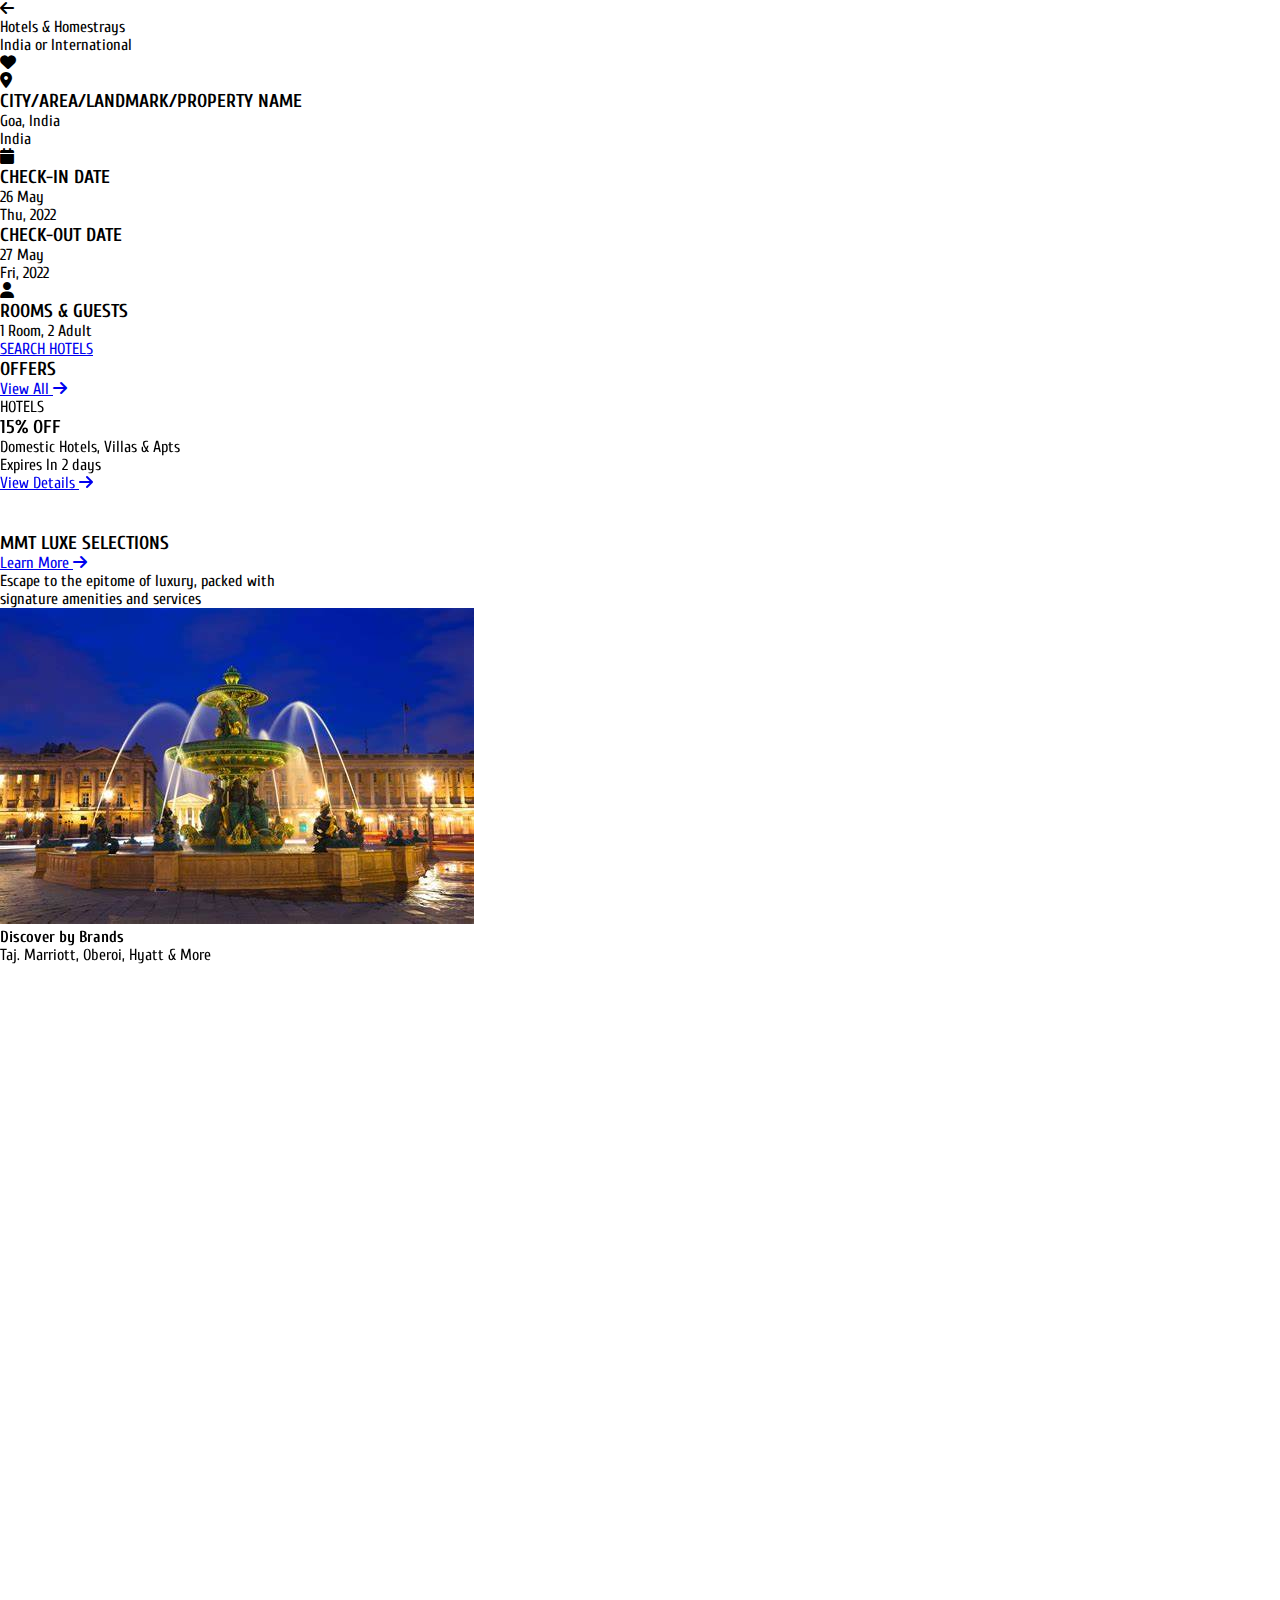
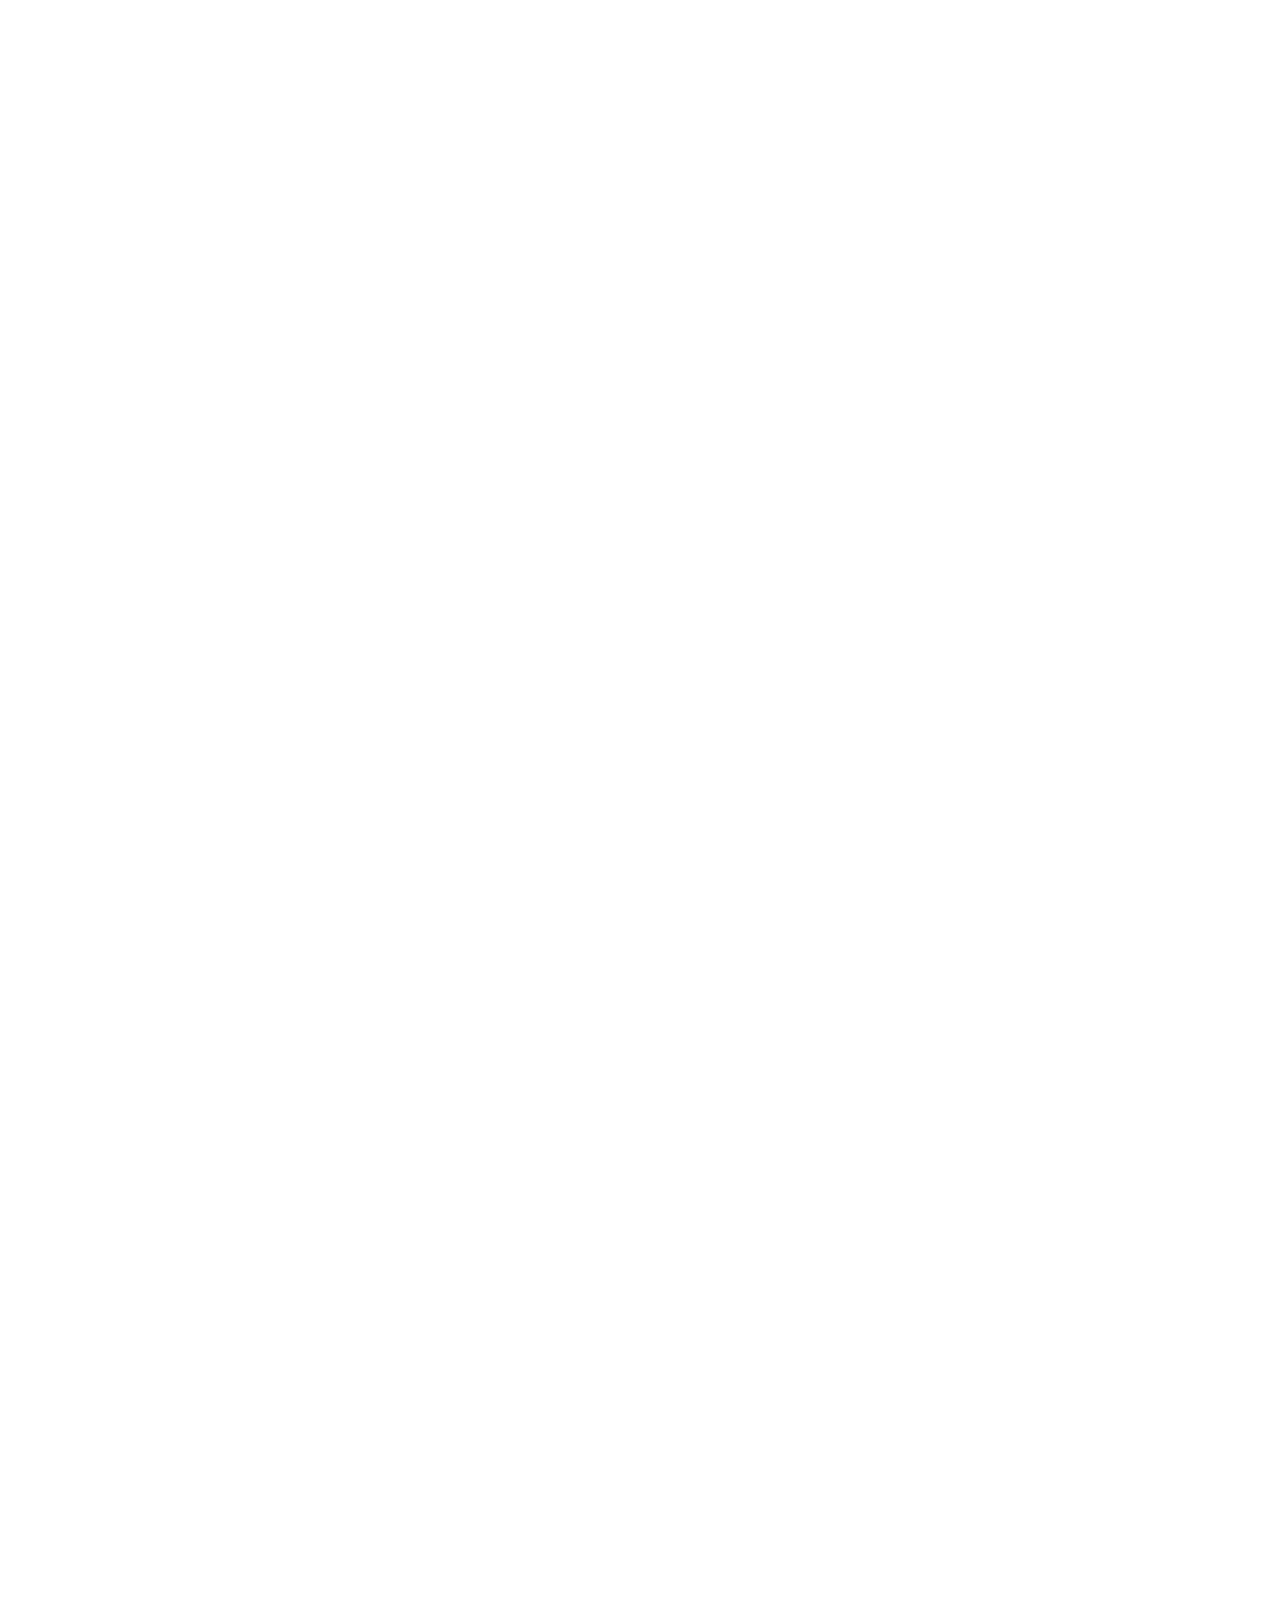
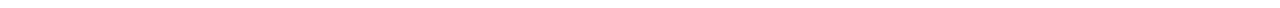
<file: index.html>
<!DOCTYPE html>
<html lang="en">

<head>
    <meta charset="UTF-8">
    <meta http-equiv="X-UA-Compatible" content="IE=edge">
    <meta name="viewport" content="width=device-width, initial-scale=1.0">
    <title>Document</title>

    <!-- custom css file link  -->
    <link rel="stylesheet" href="style.css">

    <!-- font awosome link -->
    <link rel="stylesheet" href="https://cdnjs.cloudflare.com/ajax/libs/font-awesome/6.1.1/css/all.min.css">

    <link rel="stylesheet" href="https://unpkg.com/swiper@8/swiper-bundle.min.css" />

    <!-- <link rel="stylesheet" href="https://unpkg.com/swiper@8/swiper-bundle.min.css" /> -->

</head>

<body>

    <div class="navbar">

        <a class="fa-solid fa-arrow-left"></a>

        <div class="title">
            <p>Hotels & Homestrays</p>
            <span>India or International</span>
        </div>

        <a class="fas fa-heart"></a>

    </div>

    <div class="wrapper">

        <div class="city">
            <i class="fa-solid fa-location-dot"></i>
            <div class="wrap">
                <h3 class="heading">CITY/AREA/LANDMARK/PROPERTY NAME</h3>
                <p class="bold">Goa, India</p>
                <p class="span">India</p>
            </div>
        </div>

        <div class="box">

            <div class="in-date">
                <!-- <i class="fa-solid fa-case"></i> -->
                <i class="fa-solid fa-calendar"></i>
                <div class="wrap">
                    <h3 class="heading">CHECK-IN DATE</h3>
                    <div class="flex">
                        <p class="bold">26 May</p>
                        <p class="span"> Thu, 2022</p>
                    </div>
                </div>
            </div>

            <div class="out-date">
                <!-- <i class="fa-solid fa-location-dot"></i> -->
                <div class="wrap">
                    <h3 class="heading">CHECK-OUT DATE</h3>
                    <div class="flex">
                        <p class="bold">27 May</p>
                        <p class="span">Fri, 2022</p>
                    </div>
                </div>
            </div>

        </div>

        <div class="room-guest">
            <i class="fas fa-user"></i>
            <div class="wrap">
                <h3 class="heading">ROOMS & GUESTS</h3>
                <p class="bold">1 Room, 2 Adult</p>
                <!-- <p class="span">India</p> -->
            </div>
        </div>

        <a href="trip.html" class="btn">SEARCH HOTELS</a>

    </div>


    <div class="box">

        <div class="wrap">
            <h3>OFFERS</h3>
            <a href="#">View All <i class="fa-solid fa-arrow-right"></i></a>
        </div>

        <div class="swiper card-slider">

            <div class="swiper-wrapper">

                <div class="swiper-slide slide">

                    <div class="image">
                        <!-- <img src="images/img-1.jpg" alt=""> -->
                        <span>HOTELS</span>
                        <div class="wrap">
                            <h3>15% OFF</h3>
                            <p>Domestic Hotels, Villas & Apts</p>
                        </div>
                    </div>

                    <div class="wrap">
                        <p>Expires In <span>2 days</span></p>
                        <a href="#">View Details <i class="fa-solid fa-arrow-right"></i></a>
                    </div>

                </div>

                <div class="swiper-slide slide image-2">

                    <div class="image image-2">

                        <!-- <img src="images/mal.jfif" alt=""> -->

                        <span>HOTELS</span>

                        <div class="span">><p>Cupid's Gift Couples</p>
                        </div>
                        <div class="wrap">
                            <h3>Up to 30%OFF* on <br> Romantic Stays in Maldives</h3>
                            <p>Enjoy special inclusions on booking now</p>
                        </div>

                    </div>

                    <div class="wrap">
                        <a class="side" href="#">BOOK NOW <i class="fa-solid fa-arrow-right"></i></a>
                    </div>

                </div>

                <div class="swiper-slide slide">

                    <div class="image">
                        <!-- <img src="images/img-1.jpg" alt=""> -->
                        <span>HOTELS</span>
                        <div class="wrap">
                            <h3>15% OFF</h3>
                            <p>Domestic Hotels, Villas & Apts</p>
                        </div>
                    </div>

                    <div class="wrap">
                        <p>Expires In <span>2 days</span></p>
                        <a href="#">View Details <i class="fa-solid fa-arrow-right"></i></a>
                    </div>

                </div>

            </div>

            <!-- <div class="swiper-pagination"></div> -->

        </div>

    </div>

    <div class="box-2">

        <div class="wrap">
            <h3>MMT LUXE SELECTIONS</h3>
            <a href="#">Learn More <i class="fa-solid fa-arrow-right"></i></a>
        </div>

        <p>Escape to the epitome of luxury, packed with <br> signature amenities and services</p>

        <div class="swiper card-slider-2">

            <div class="swiper-wrapper">

                <div class="swiper-slide slide">

                    <img src="images/place-1.jfif" alt="">

                    <div class="content">
                        <h4>Discover by Brands</h4>
                        <p>Taj. Marriott, Oberoi, Hyatt & More </p>
                    </div>

                </div>

                <div class="swiper-slide slide">

                    <img src="images/hotel-6.webp" alt="">

                    <div class="content">
                        <h4>Our Top Picks</h4>
                        <p>Trending Luxury properties </p>
                    </div>

                </div>
                
                <div class="swiper-slide slide">

                    <img src="images/place-2.jpg" alt="">

                    <div class="content">
                        <h4>Luxe Villas</h4>
                        <p>Premium Villas with Superlative Experience </p>
                    </div>

                </div>

                <div class="swiper-slide slide">

                    <img src="images/place-4.jpg" alt="">

                    <div class="content">
                        <h4>Discover by Brands</h4>
                        <p>Taj. Marriott, Oberoi, Hyatt & More </p>
                    </div>

                </div>

            </div>

        </div>

    </div>

    <!-- javascript starts from here  -->

    <!-- <script src="https://unpkg.com/swiper@8/swiper-bundle.min.js"></script> -->
    <script src="https://unpkg.com/swiper@8/swiper-bundle.min.js"></script>

    <!-- <script src="script.js"></script> -->

    <script src="script.js"></script>

    <!-- javascript ends from here  -->

</body>

</html>
</file>
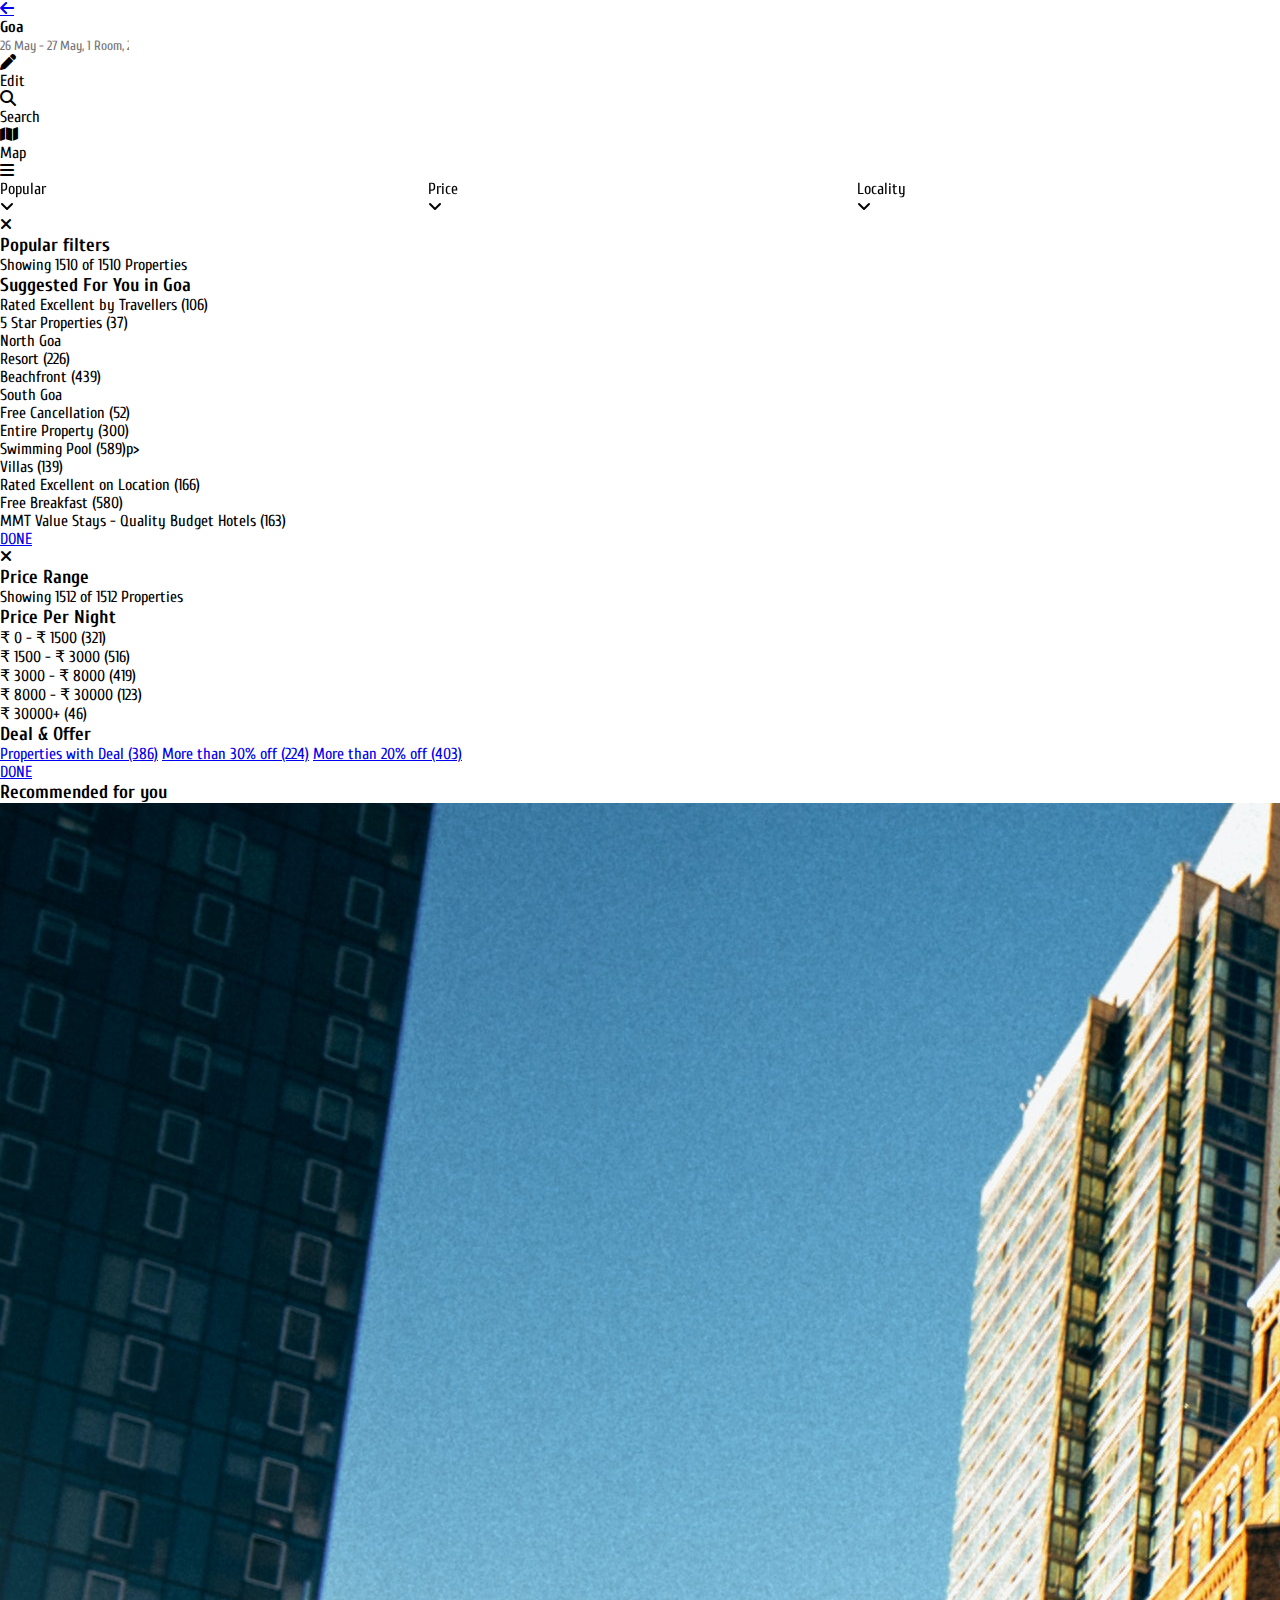
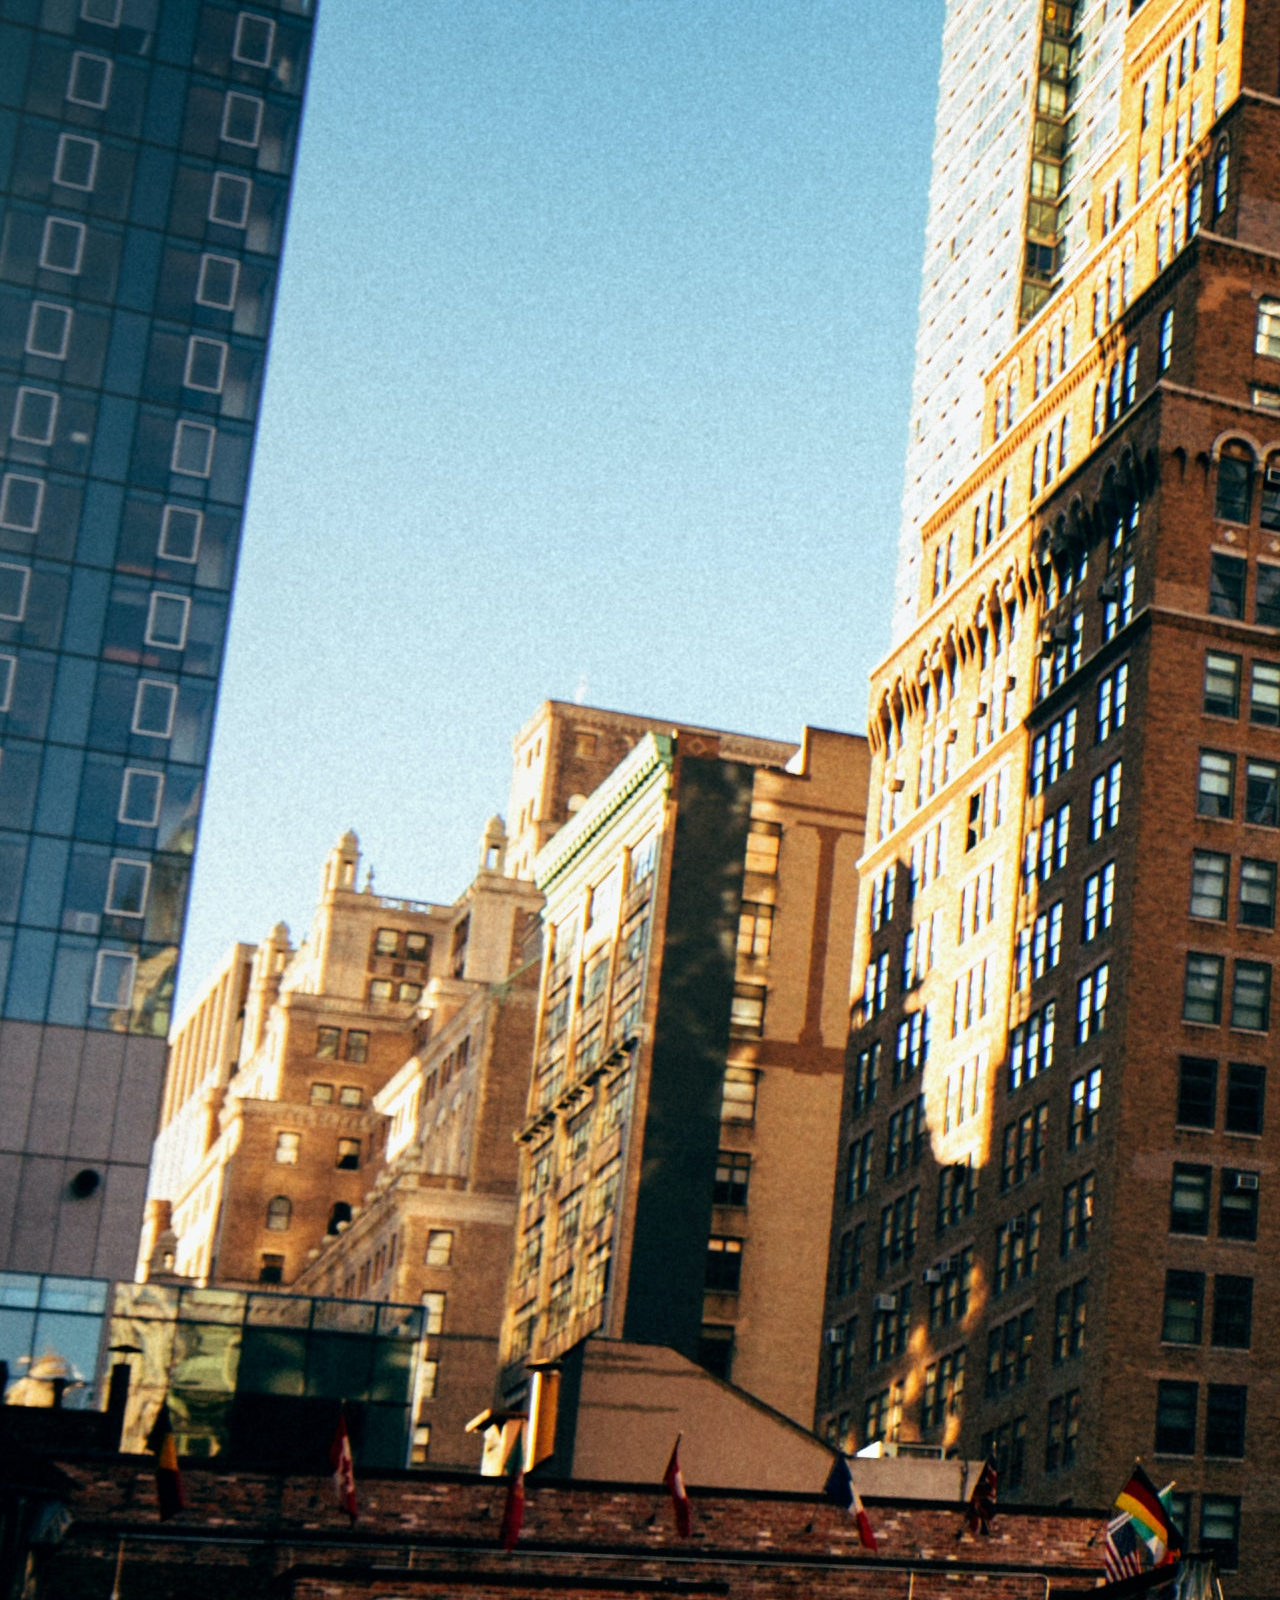
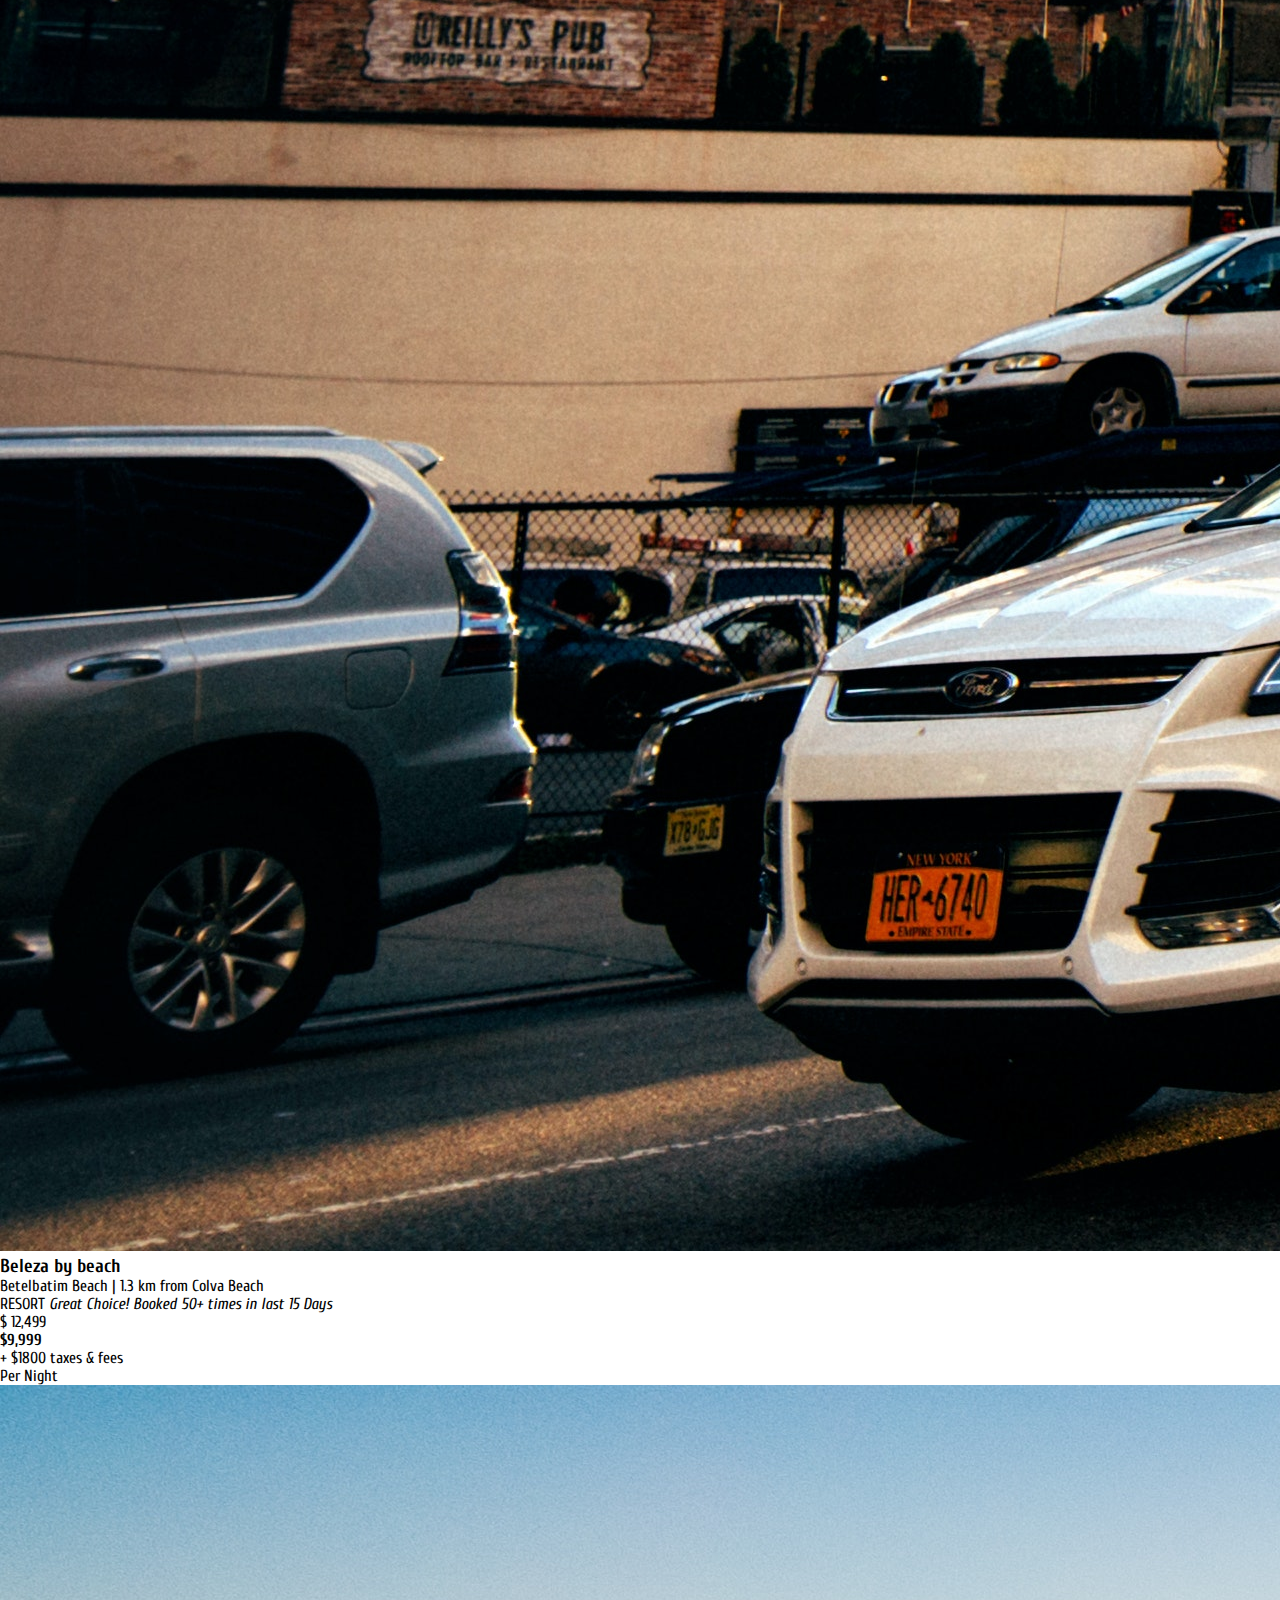
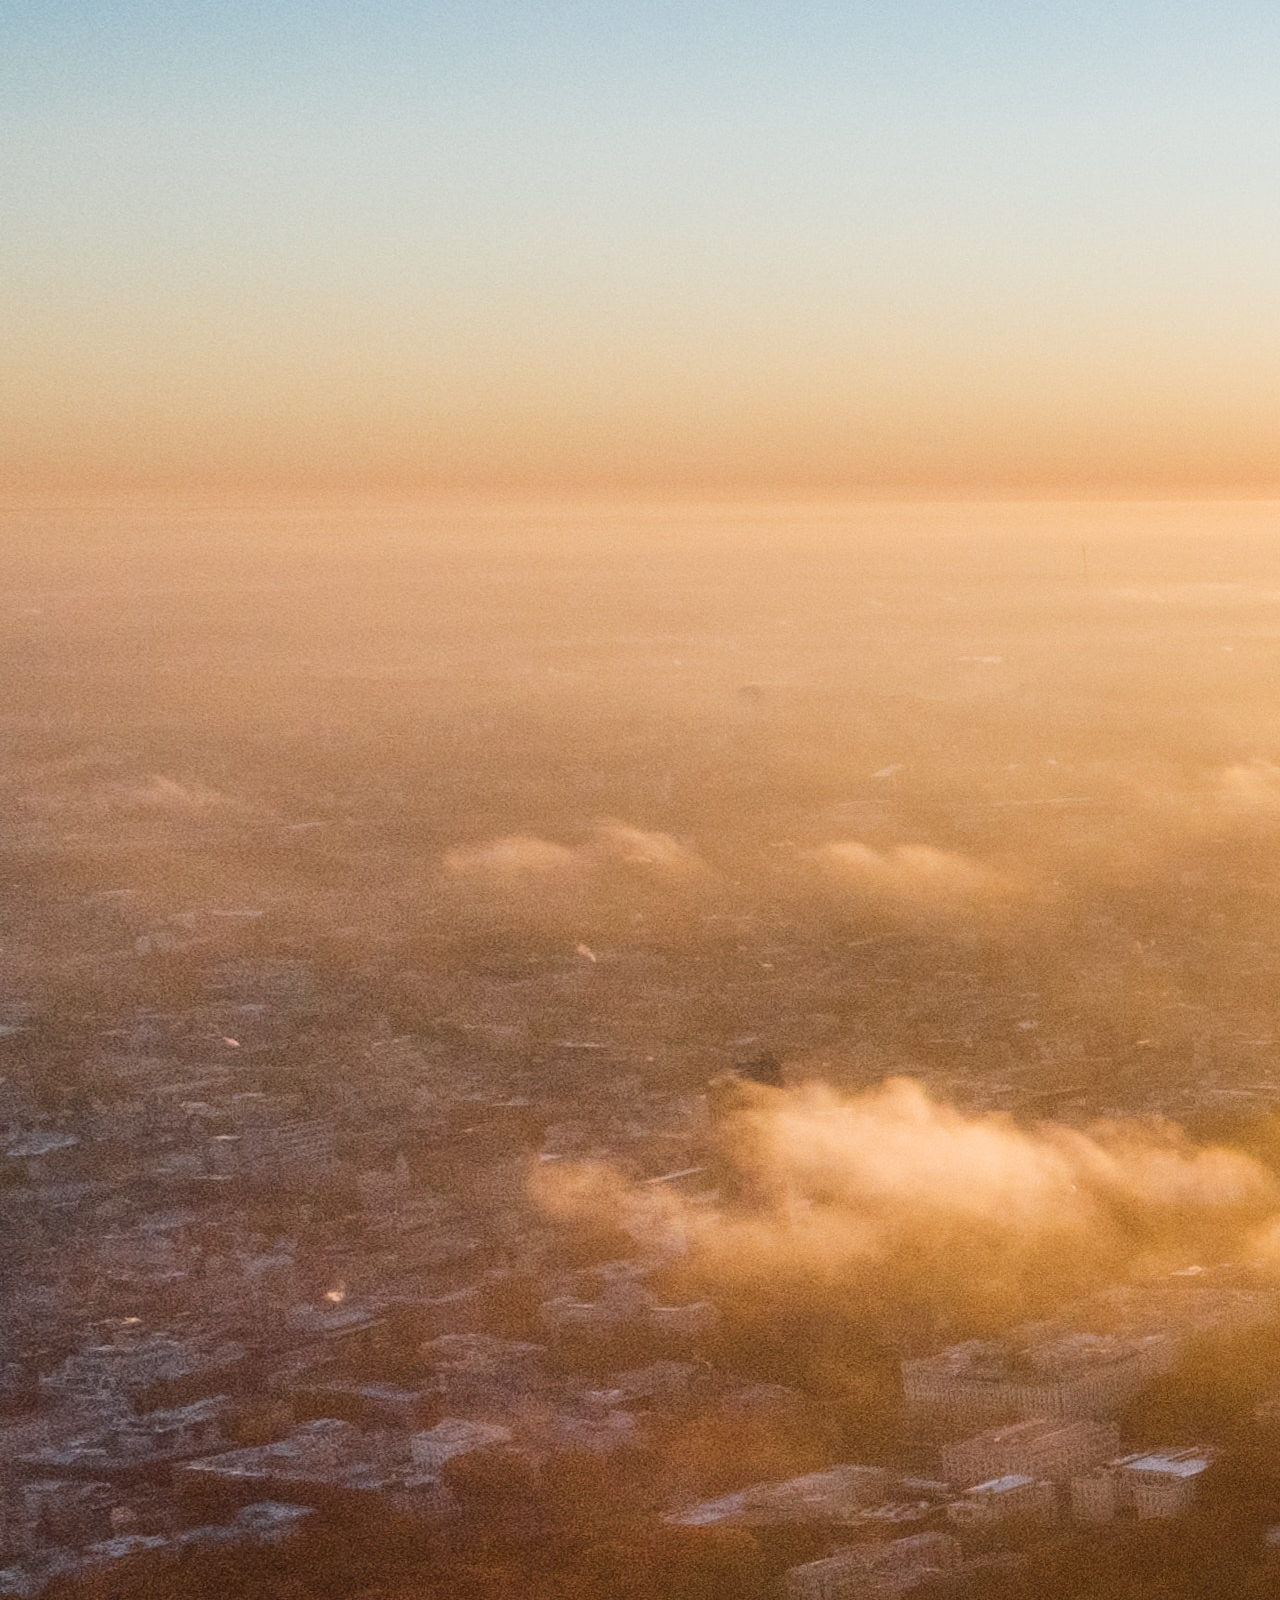
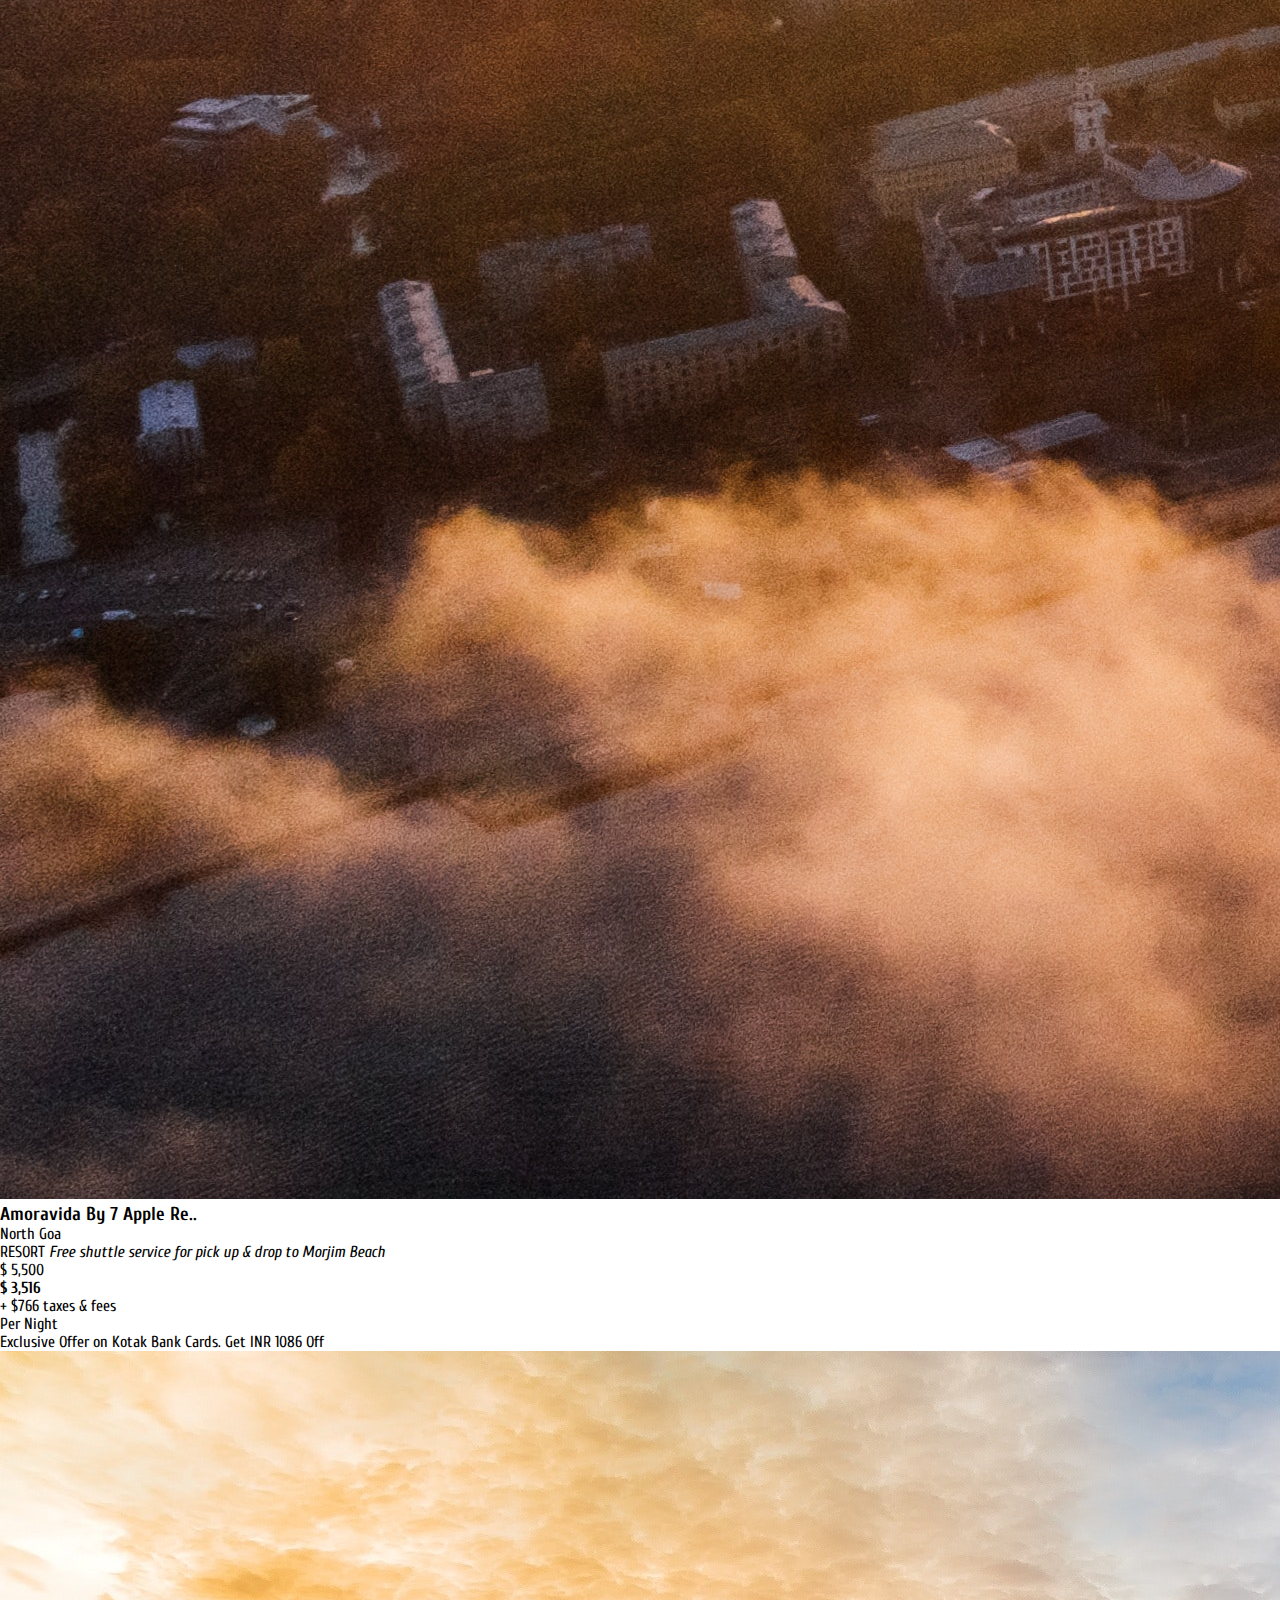
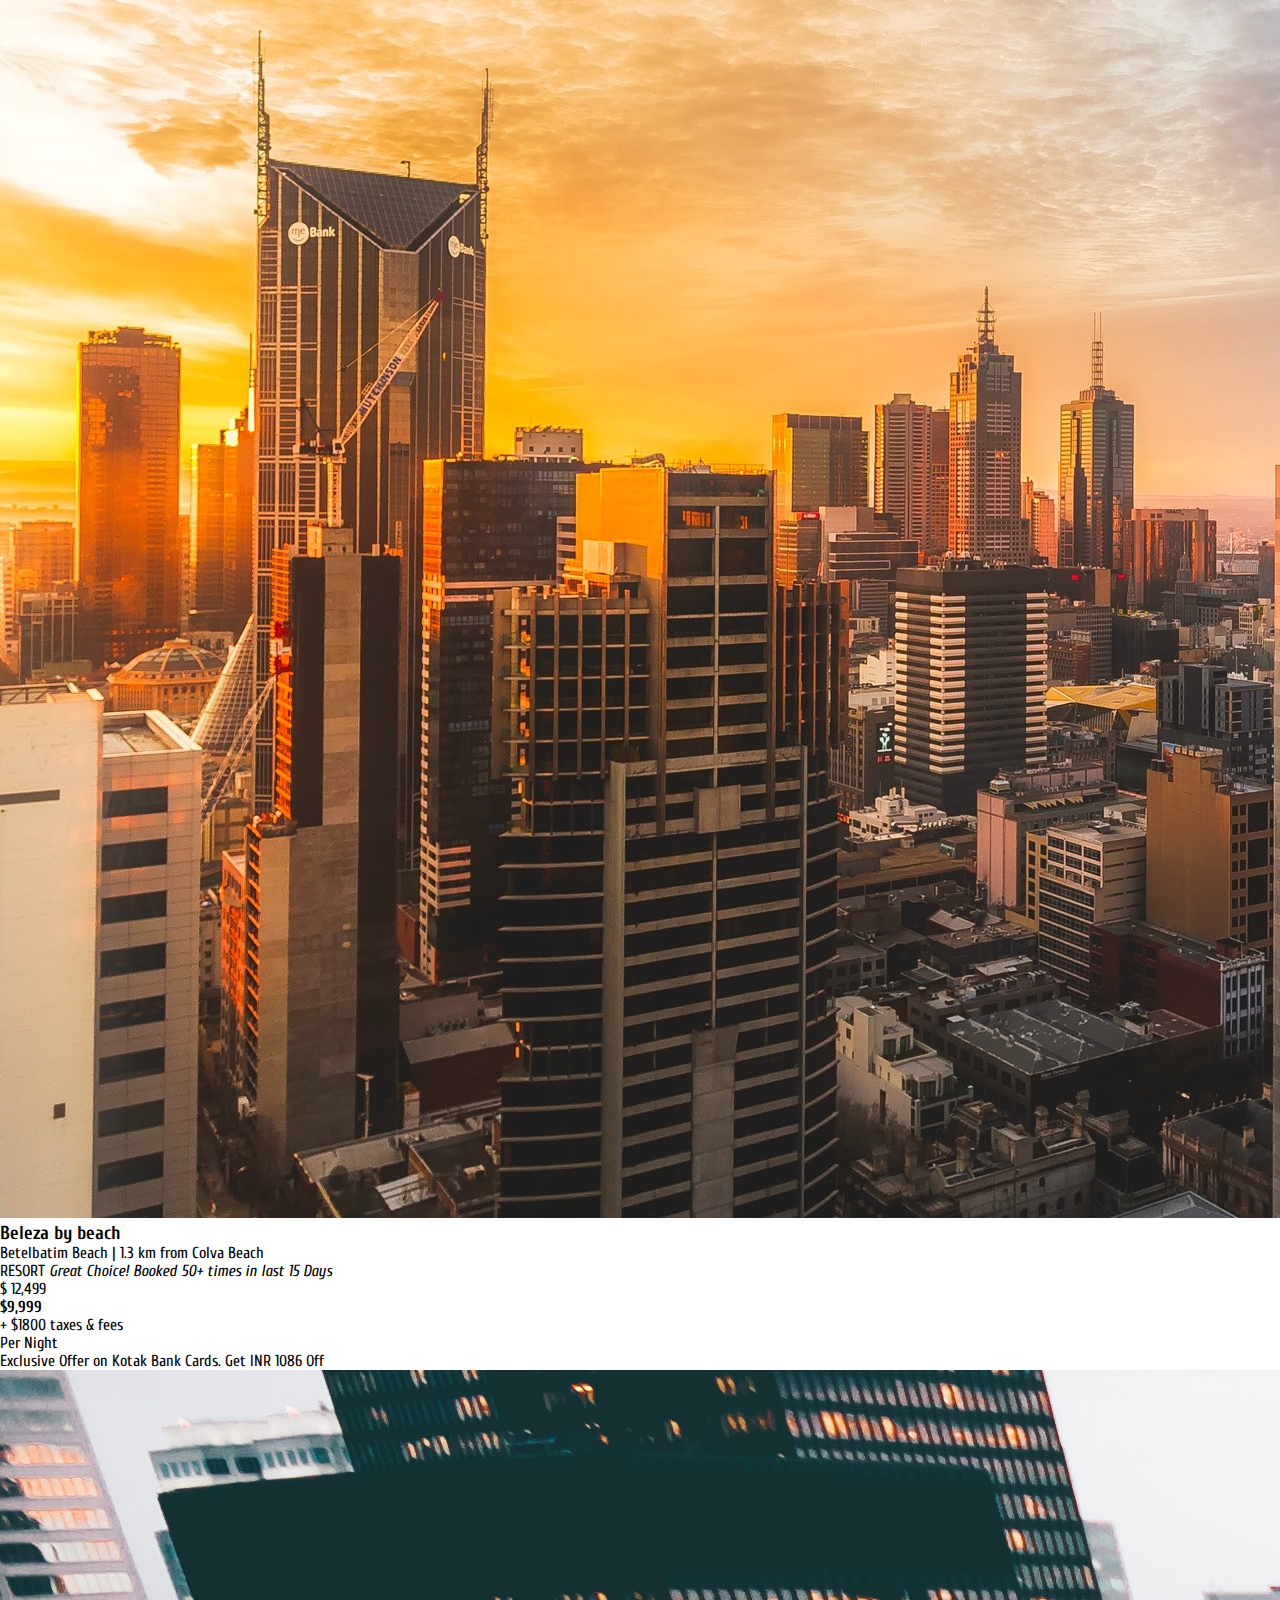
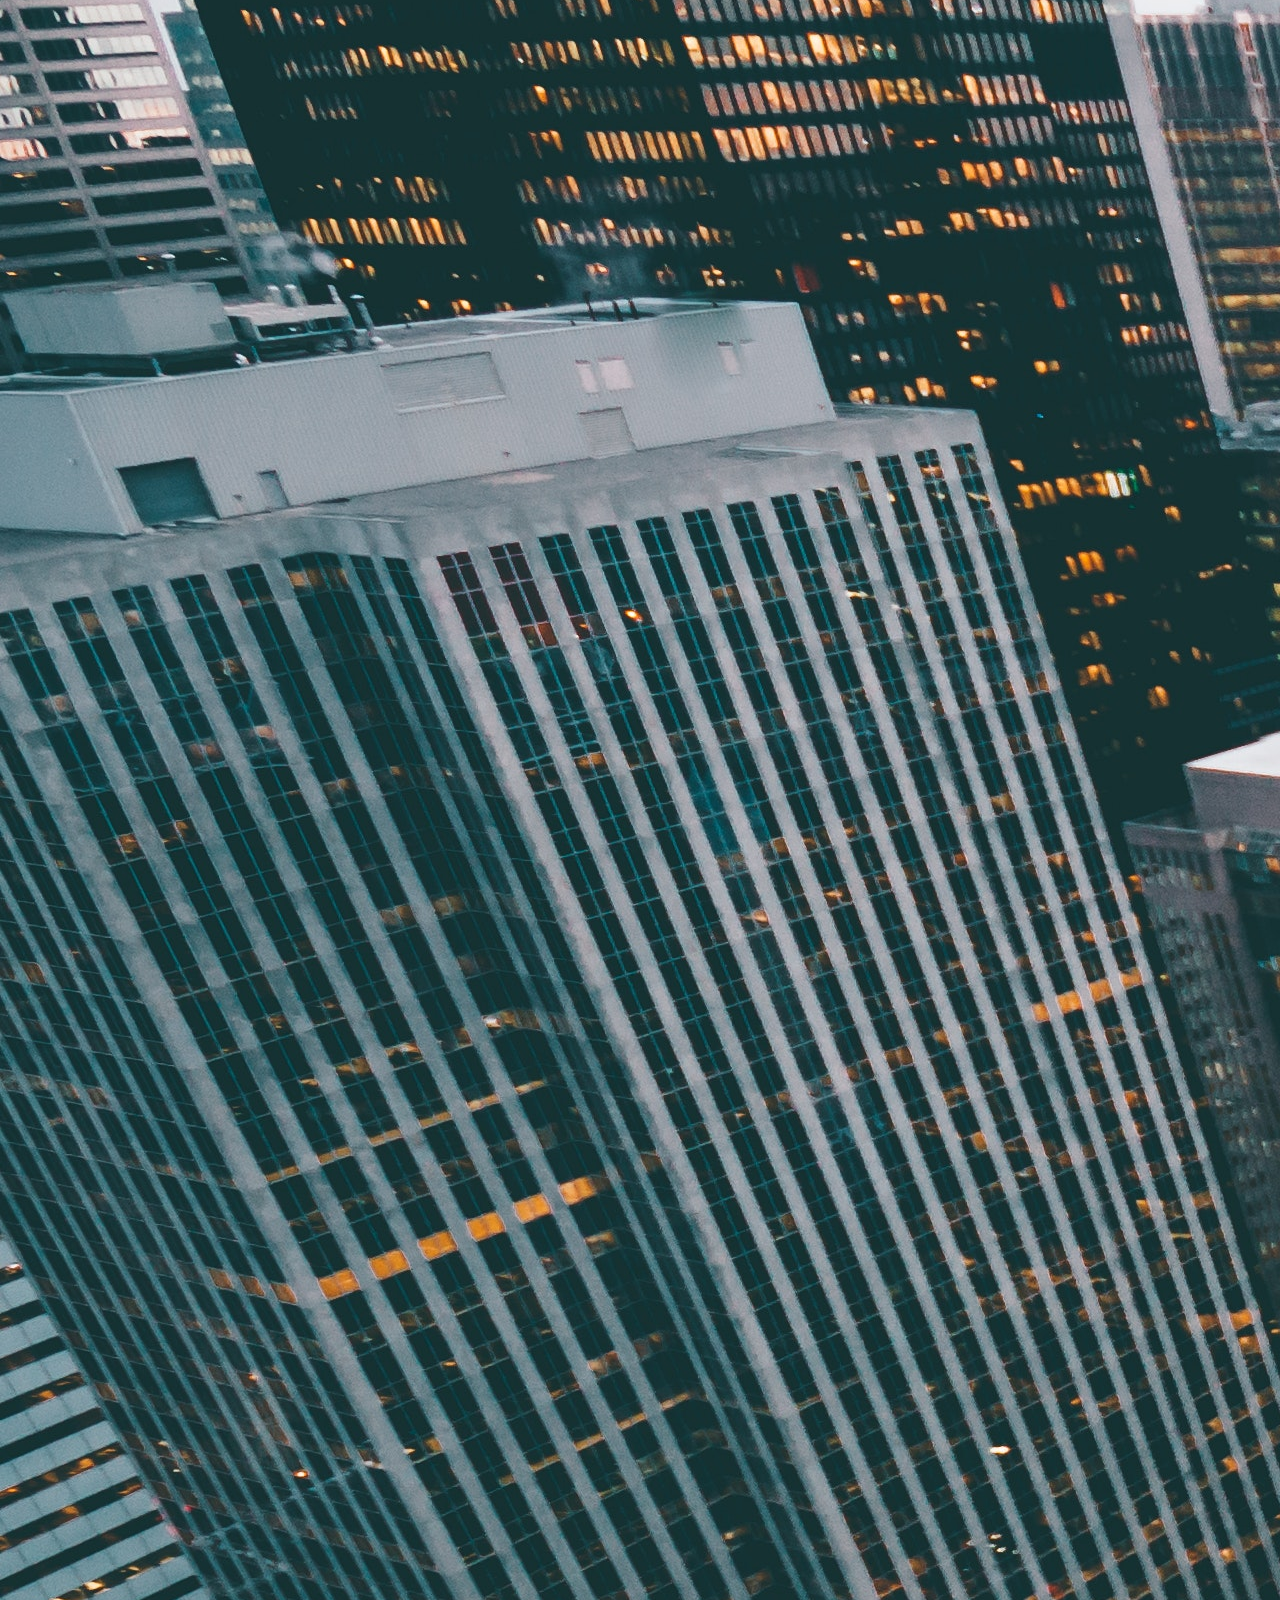
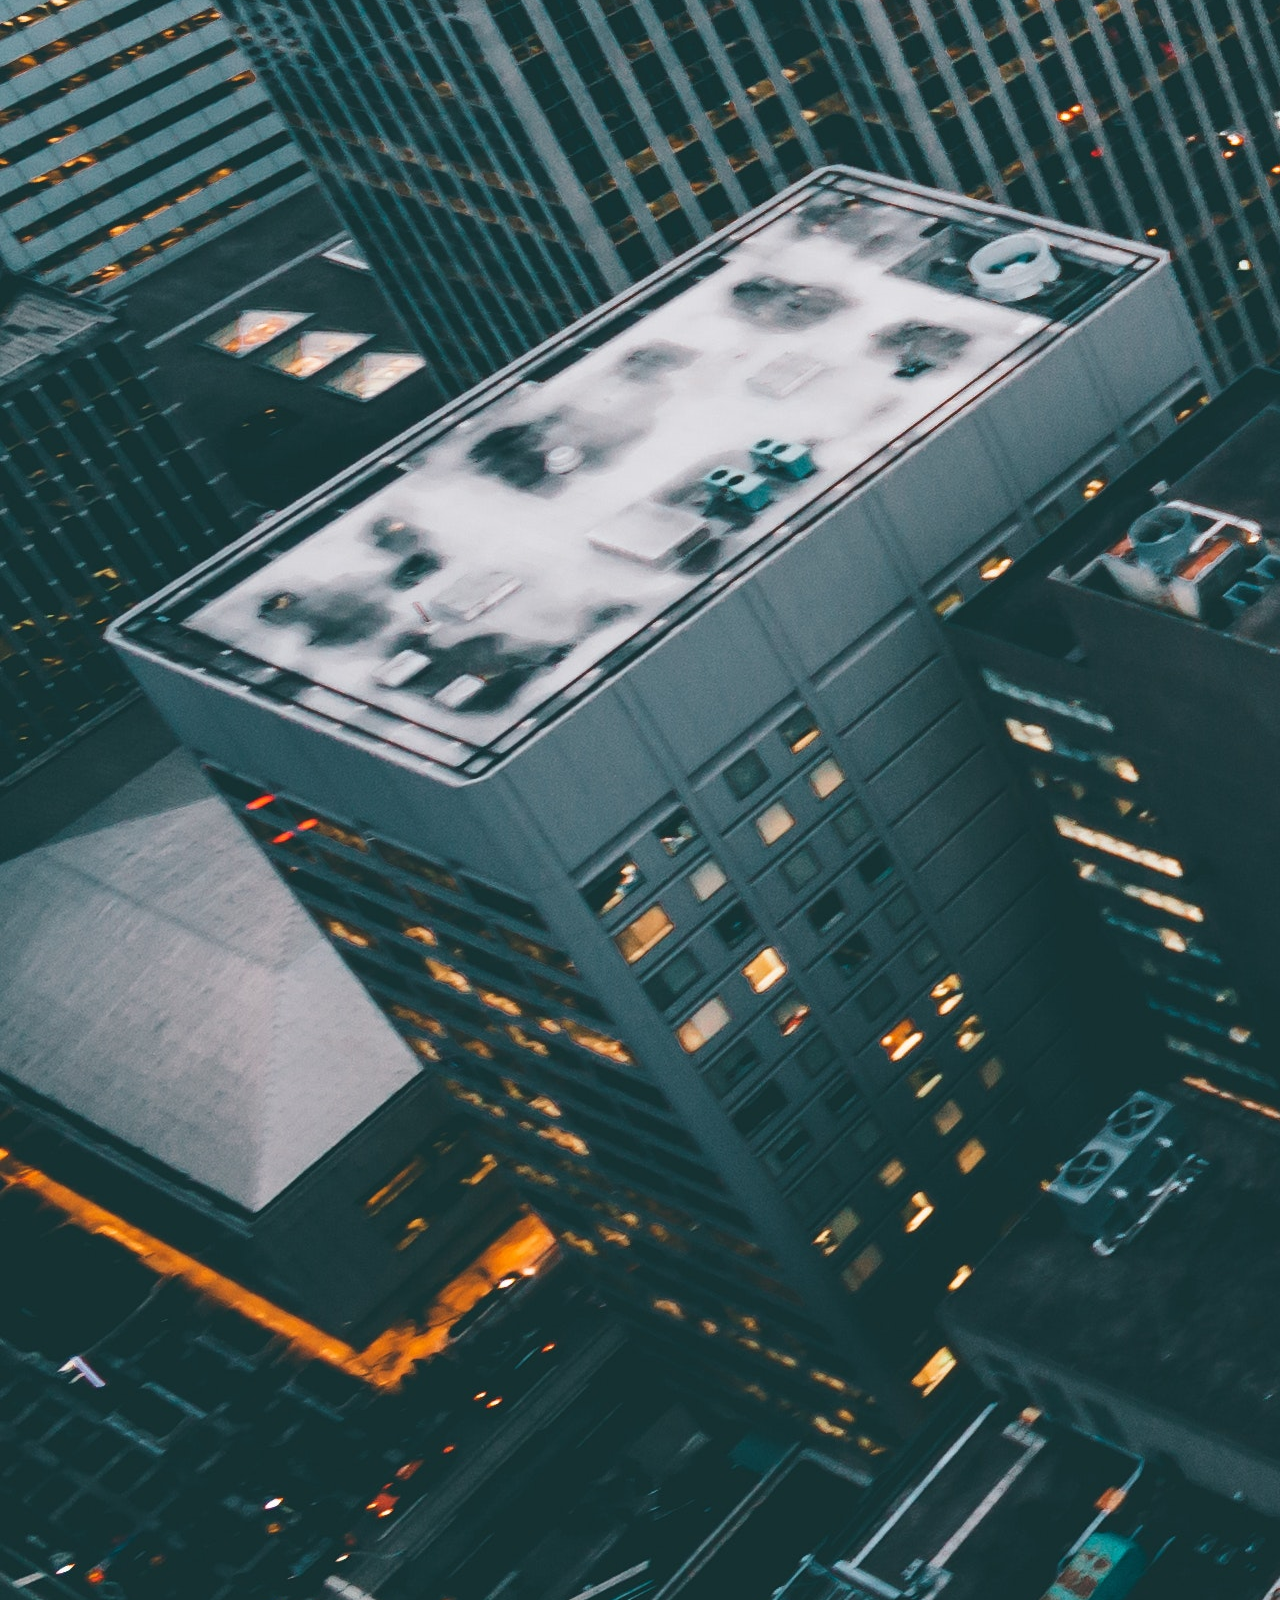
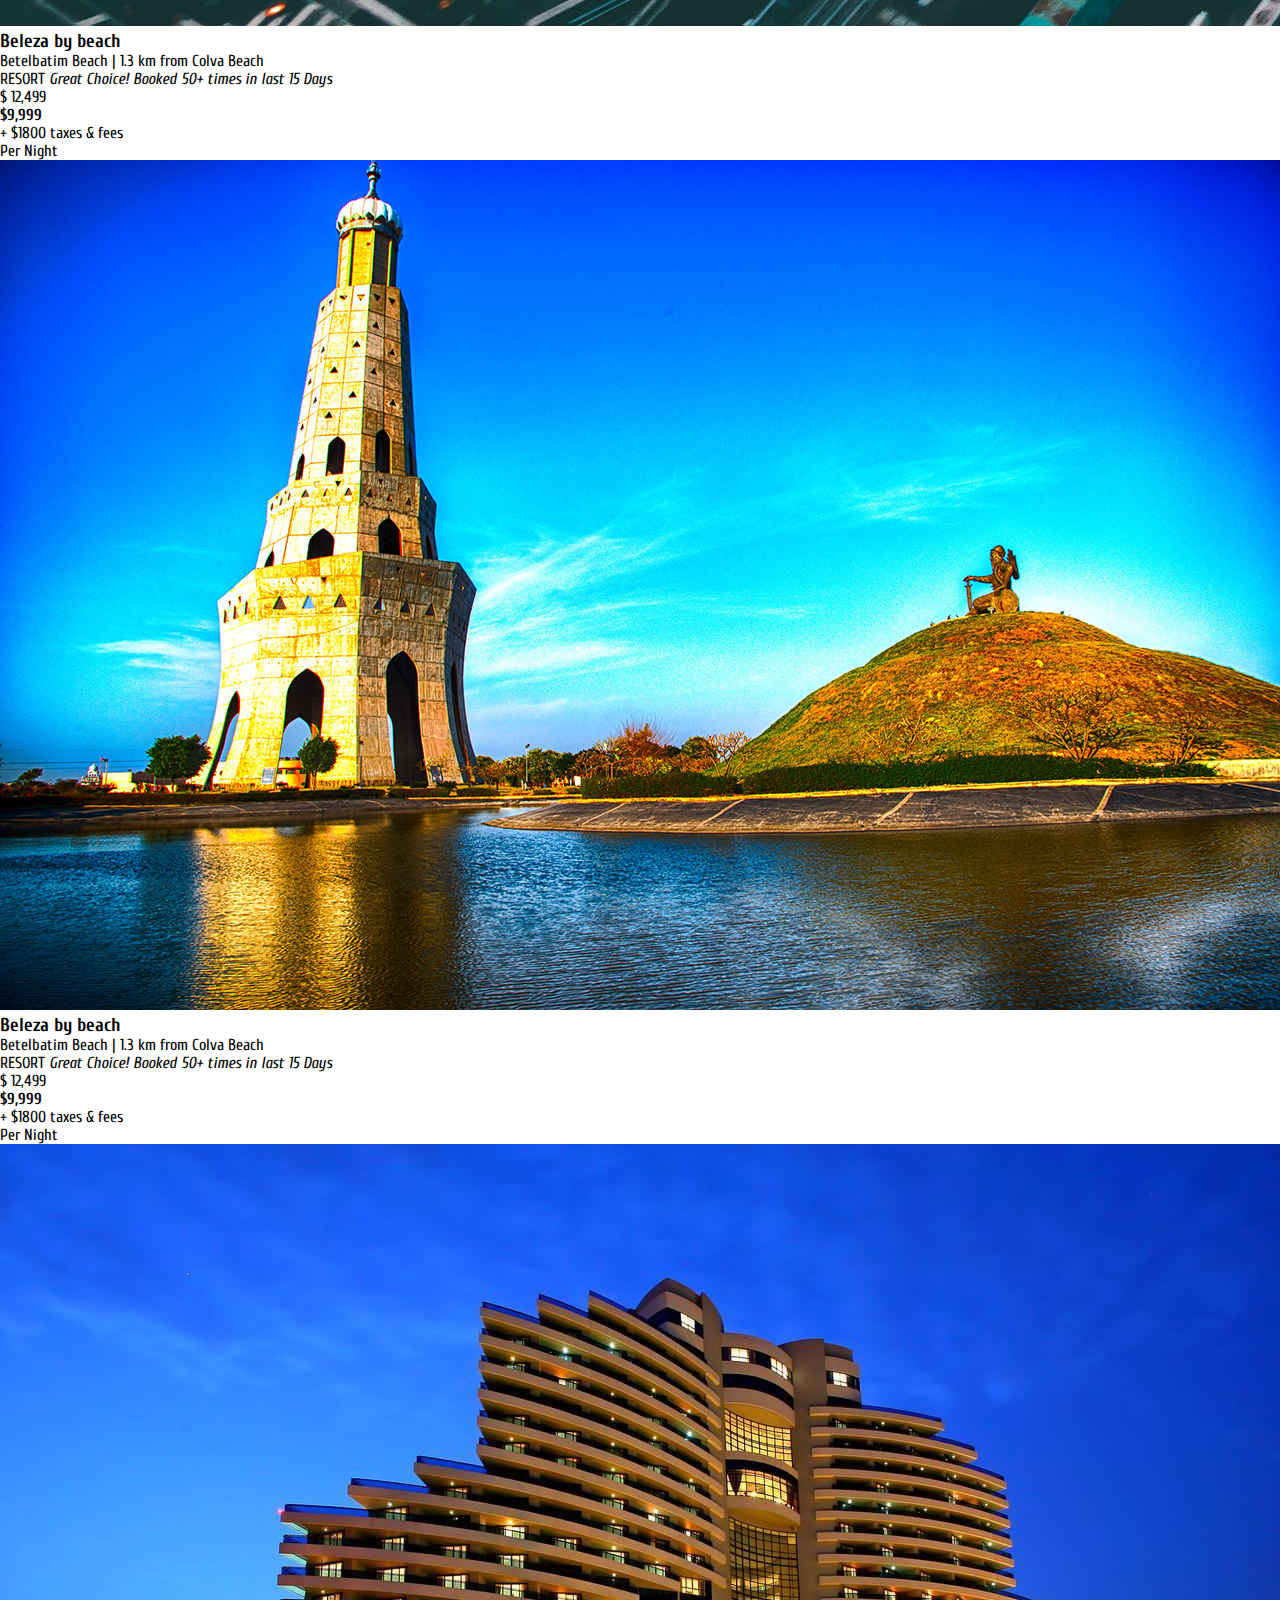
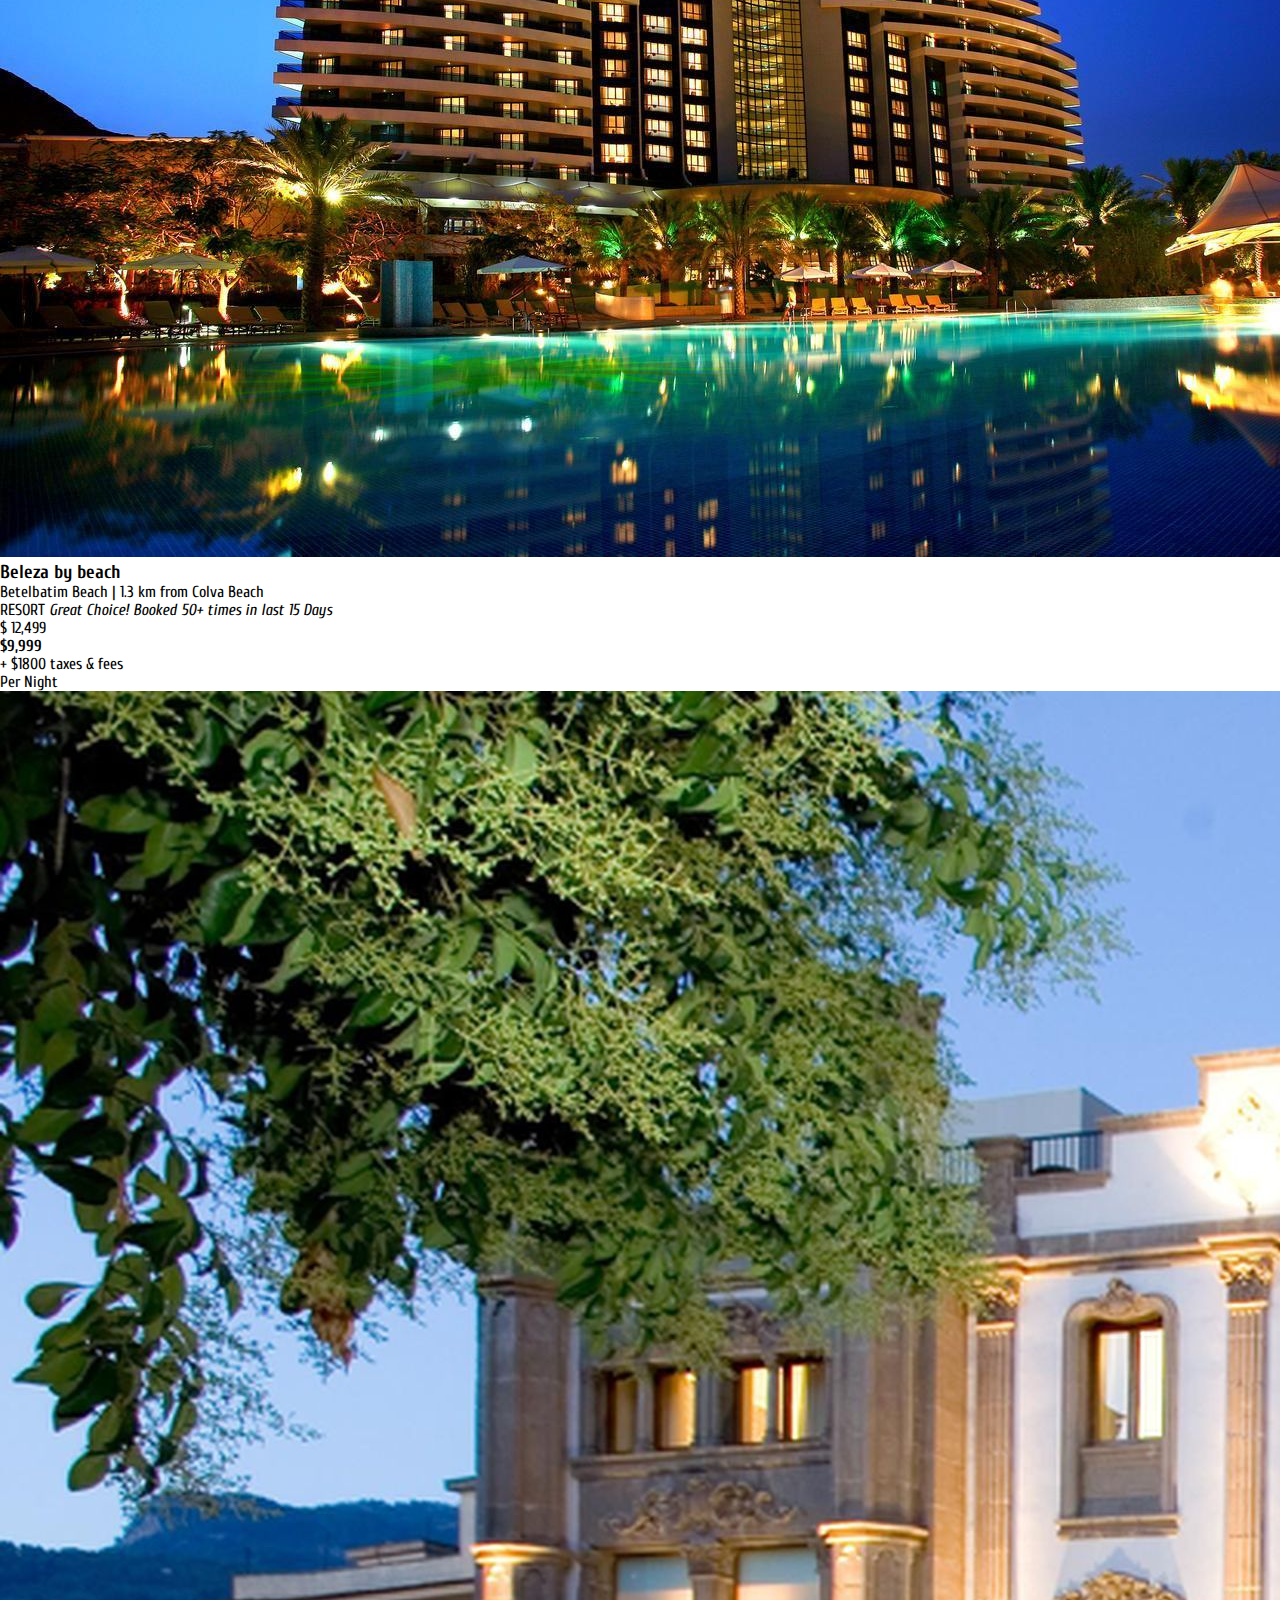
<file: trip.html>
<!DOCTYPE html>
<html lang="en">

<head>
    <meta charset="UTF-8">
    <meta http-equiv="X-UA-Compatible" content="IE=edge">
    <meta name="viewport" content="width=device-width, initial-scale=1.0">
    <title>Document</title>

    <!-- custom css file link  -->
    <link rel="stylesheet" href="style.css">

    <!-- font awosome link -->
    <link rel="stylesheet" href="https://cdnjs.cloudflare.com/ajax/libs/font-awesome/6.1.1/css/all.min.css">

    <!-- swiper link -->
    <!-- <link rel="stylesheet" href="https://unpkg.com/swiper@8/swiper-bundle.min.css"/> -->
    <link rel="stylesheet" href="https://unpkg.com/swiper@8/swiper-bundle.min.css" />

</head>

<body>

    <div class="navbar-2">

        <div class="wrap">

            <a href="index.html" class="fa-solid fa-arrow-left"></a>

            <div class="wrap-2">
                <h4>Goa</h4>
                <input type="text" placeholder="26 May - 27 May, 1 Room, 2 Guest">
            </div>

            <div class="edit">
                <i class="fa-solid fa-pen"></i>
                <p>Edit</p>
            </div>

        </div>

        <div class="search">
            <i class="fa-solid fa-magnifying-glass"></i>
            <p>Search</p>
        </div>

        <div class="map">
            <i class="fa-solid fa-map"></i>
            <p>Map</p>
        </div>

    </div>

    <!-- filter section starts here -->

    <div class="filter-container">

        <div class="box">

            <div class="filter">
                <i class="fa-solid fa-bars"></i>
            </div>

            <!-- <div class="filter-card"> -->

            <div class="swiper filter-card-slider">

                <div class="swiper-wrapper">

                    <div class=" swiper-slide slide">
                        <p>Popular</p> <i class="fa-solid fa-angle-down" id="popular"></i>
                    </div>

                    <div class="swiper-slide slide">
                        <p>Price </p><i class="fa-solid fa-angle-down" id="price"></i>
                    </div>

                    <div class="swiper-slide slide">
                        <p>Locality </p><i class="fa-solid fa-angle-down" id="popular"></i>
                    </div>

                    <div class="swiper-slide slide">
                        <p>Property </p><i class="fa-solid fa-angle-down" id="popular"></i>
                    </div>

                </div>

            </div>

            <!-- </div> -->

        </div>

        <!-- css for popular-page here  -->

        <div class="popular-page">

            <div class="header">

                <a class="fas fa-times" id="fa-times"></a>

                <div class="box">
                    <h3>Popular filters</h3>
                    <p>Showing 1510 of 1510 Properties</p>
                </div>

            </div>

            <div class="box-container">

                <h3>Suggested For You in Goa</h3>

                <div class="wrapper">

                    <div class="box">
                        <p>Rated Excellent by Travellers (106)</p>
                    </div>

                    <div class="box">
                        <p>5 Star Properties (37)</p>
                    </div>

                    <div class="box">
                        <p>North Goa<p>
                    </div>

                    <div class="box">
                        <p>Resort (226)
                        <p>
                    </div>

                    <div class="box">
                        <p>Beachfront (439)
                        <p>
                    </div>

                    <div class="box">
                        <p>South Goa<p>
                    </div>

                    <div class="box">
                        <p>Free Cancellation (52)<p>
                    </div>

                    <div class="box">
                        <p>Entire Property (300)<p>
                    </div>

                    <div class="box">
                        <p>Swimming Pool (589)p>
                    </div>

                    <div class="box">
                        <p>Villas (139)<p>
                    </div>

                    <div class="box">
                        <p>Rated Excellent on Location (166)</p>
                    </div>

                    <div class="box">
                        <p>Free Breakfast (580)<p>
                    </div>

                    <div class="box">
                        <p>MMT Value Stays - Quality Budget Hotels (163)<p>
                    </div>

                </div>

                <a href="#" class="btn">DONE</a>

            </div>

        </div>

        <!-- css for popular-page ends here  -->

        <!-- css for price-page here  -->

        <div class="price-page">

            <div class="header">

                <a class="fas fa-times" id="fa-times-2"></a>

                <div class="box">
                    <h3>Price Range</h3>
                    <p>Showing 1512 of 1512 Properties</p>
                </div>

            </div>

            <div class="box-container">

                <h3>Price Per Night</h3>

                <div class="wrapper">

                    <div class="box">
                        <p>₹ 0 - ₹ 1500 (321)</p>
                    </div>

                    <div class="box">
                        <p>₹ 1500 - ₹ 3000 (516)</p>
                    </div>

                    <div class="box">
                        <p>₹ 3000 - ₹ 8000 (419)</p>
                    </div>

                    <div class="box">
                        <p>₹ 8000 - ₹ 30000 (123)</p>
                    </div>

                    <div class="box">
                        <p>₹ 30000+ (46)</p>
                    </div>

                </div>

                <div class="wrapper-2">

                    <h3>Deal & Offer</h3>

                    <a href="#">Properties with Deal (386)</a>

                    <a href="#">More than 30% off (224)</a>

                    <a href="#">More than 20% off (403)</a>

                </div>

                <a href="#" class="btn">DONE</a>

            </div>

        </div>

        <!-- css for popular-page ends here  -->

    </div>

    <!-- filter section ends here -->

    <div class="title-2">
        <h3>Recommended for you</h3>
    </div>

    <!-- page section starts -->

    <section class="page">

        <div class="card">

            <div class="image">
                <img src="images/img-1.jpg" alt="">
            </div>

            <div class="content">

                <div class="con-1">

                    <h3>Beleza by beach</h3>
                    <p>Betelbatim Beach | 1.3 km from Colva Beach</p>
                    <span>RESORT</span>
                    <i>Great Choice! Booked 50+ times in last 15 Days</i>

                </div>

                <div class="con-2">

                    <span>$ 12,499</span>
                    <h4>$9,999</h4>
                    <p>+ $1800 taxes & fees</p>
                    <p class="fade">Per Night</p>

                </div>

            </div>

        </div>

        <div class="card">

            <div class="image">
                <img src="images/img-3.jpg" alt="">
            </div>

            <div class="content">

                <div class="con-1">

                    <h3>Amoravida By 7 Apple Re..</h3>
                    <p>North Goa</p>
                    <span>RESORT</span>
                    <i>Free shuttle service for pick up & drop to Morjim Beach</i>

                </div>

                <div class="con-2">

                    <span>$ 5,500</span>
                    <h4>$ 3,516</h4>
                    <p>+ $766 taxes & fees</p>
                    <p class="fade">Per Night</p>

                </div>

            </div>

            <p class="offer">Exclusive Offer on Kotak Bank Cards. Get INR 1086 Off</p>

        </div>

        <div class="card">

            <div class="image">
                <img src="images/img-2.jpg" alt="">
            </div>

            <div class="content">

                <div class="con-1">

                    <h3>Beleza by beach</h3>
                    <p>Betelbatim Beach | 1.3 km from Colva Beach</p>
                    <span>RESORT</span>
                    <i>Great Choice! Booked 50+ times in last 15 Days</i>

                </div>

                <div class="con-2">

                    <span>$ 12,499</span>
                    <h4>$9,999</h4>
                    <p>+ $1800 taxes & fees</p>
                    <p class="fade">Per Night</p>

                </div>

            </div>

            <p class="offer">Exclusive Offer on Kotak Bank Cards. Get INR 1086 Off</p>

        </div>

        <div class="card">

            <div class="image">
                <img src="images/img-4.jpg" alt="">
            </div>

            <div class="content">

                <div class="con-1">

                    <h3>Beleza by beach</h3>
                    <p>Betelbatim Beach | 1.3 km from Colva Beach</p>
                    <span>RESORT</span>
                    <i>Great Choice! Booked 50+ times in last 15 Days</i>

                </div>

                <div class="con-2">

                    <span>$ 12,499</span>
                    <h4>$9,999</h4>
                    <p>+ $1800 taxes & fees</p>
                    <p class="fade">Per Night</p>

                </div>

            </div>

        </div>
        
        <div class="card">

            <div class="image">
                <img src="images/place-4.jpg" alt="">
            </div>

            <div class="content">

                <div class="con-1">

                    <h3>Beleza by beach</h3>
                    <p>Betelbatim Beach | 1.3 km from Colva Beach</p>
                    <span>RESORT</span>
                    <i>Great Choice! Booked 50+ times in last 15 Days</i>

                </div>

                <div class="con-2">

                    <span>$ 12,499</span>
                    <h4>$9,999</h4>
                    <p>+ $1800 taxes & fees</p>
                    <p class="fade">Per Night</p>

                </div>

            </div>

        </div>

        <div class="card">

            <div class="image">
                <img src="images/hotel-5.jpg" alt="">
            </div>

            <div class="content">

                <div class="con-1">

                    <h3>Beleza by beach</h3>
                    <p>Betelbatim Beach | 1.3 km from Colva Beach</p>
                    <span>RESORT</span>
                    <i>Great Choice! Booked 50+ times in last 15 Days</i>

                </div>

                <div class="con-2">

                    <span>$ 12,499</span>
                    <h4>$9,999</h4>
                    <p>+ $1800 taxes & fees</p>
                    <p class="fade">Per Night</p>

                </div>

            </div>

        </div>

        <div class="card">

            <div class="image">
                <img src="images/hotel-3.jpg" alt="">
            </div>

            <div class="content">

                <div class="con-1">

                    <h3>Beleza by beach</h3>
                    <p>Betelbatim Beach | 1.3 km from Colva Beach</p>
                    <span>RESORT</span>
                    <i>Great Choice! Booked 50+ times in last 15 Days</i>

                </div>

                <div class="con-2">

                    <span>$ 12,499</span>
                    <h4>$9,999</h4>
                    <p>+ $1800 taxes & fees</p>
                    <p class="fade">Per Night</p>

                </div>

            </div>

        </div>

        </div>

        <p class="btn" id="load-more">Load more</p>

    </section>



    <script src="https://unpkg.com/swiper@8/swiper-bundle.min.js"></script>
    <!-- <script src="https://unpkg.com/swiper@8/swiper-bundle.min.js"></script> -->

    <!-- custom js file link  -->
    <script src="script.js"></script>

</body>

</html>
</file>
<file: style.css>
@import url('https://fonts.googleapis.com/css2?family=Cuprum:wght@400;500;600;700&display=swap');

@import url('https://fonts.googleapis.com/css2?family=Lato:wght@100;300;400;700;900&display=swap');

@import url('https://fonts.googleapis.com/css2?family=Nunito+Sans:wght@200;300;400;600;700&display=swap');

@import url('https://fonts.googleapis.com/css2?family=Hind:wght@300;500;700&display=swap');

*{
    margin: 0;
    padding: 0;
    border: none;
    outline: none;
    box-sizing: border-box;
    transition: all .4s linear ease;
    font-family: 'Cuprum', sans-serif;
    /* font-family: 'Poppins', sans-serif; */
    /* font-family: 'Rubik', sans-serif; */
    /* font-family: 'Hind Siliguri', sans-serif; */
    /* font-family: Cambria, Cochin, Georgia, Times, 'Times New Roman', serif; */
}

:root{
    --box-shadow: 0 .1rem .1rem 0 rgba(186, 183, 183, 0.1);
    --lg-black: #777;
    --black: rgba(0, 0, 0, 0.799);
    --lg-white: rgba(185, 186, 192, 0.379);
    --lg-white-2: rgba(217, 221, 243, 0.17);
    --blue: rgb(47, 110, 226);
    --border: 1px solid rgba(229, 209, 209, 0.64);
    --box-shadow: 0 .3rem .3rem rgba(0,0,0,0.4);
    --box-shadow-2: 0 .5rem 1rem rgba(0,0,0,0.1);
    --font-family-capitals: 'Lato', sans-serif;
    --font-family-spans: 'Hind', sans-serif;
}

html{
    overflow-x: hidden;
    /* font-size: 95%; */
}

/* media quries */

@media(max-width: 441px){

    .navbar{
        display: flex;
        align-items: center;
        justify-content: space-between;
        padding: .5rem 1rem ;
        box-shadow: 0 .1rem .1rem 0;
        background: none;
    }

    .navbar .fa-arrow-left{
        font-size: 1.2rem;
        color: var(--lg-black);
        padding-right: 1rem;
    }

    .navbar .fa-heart{
        font-size: 1.3rem;
        color: var(--blue);
    }

    .navbar .title{
        text-align: left;
        width: 80%;
    }

    .navbar .title p{
        font-size: 1.3rem;
        font-weight: 700;
        color: var(--black);
    }

    .navbar .title span{
        font-size: .9rem;
        font-weight: 10;
        color: #666;
        font-family: var(--font-family-spans);
    }

    .wrapper{
        width: 100%;
        display: flex;
        align-items: center;
        flex-direction: column;
        padding: 1rem;
    }

    .wrapper .city, .wrapper .room-guest{
        width: 100%;
        background: var(--lg-white);
        display: flex;
        align-items: center;
        padding: .3rem .8rem;
        border-radius: .2rem;
        border: 1px solid var(--lg-black);
    }

    .wrapper .city .fa-location-dot, .room-guest .fa-user{
        font-size: 1.5rem;
        padding-right: .6rem;
        color: var(--lg-black);
    }

    .wrapper .city .heading, .room-guest .heading{
        font-size: .8rem;
        color: var(--lg-black);
        font-weight: 500;
    }

    .wrapper .city .bold, .room-guest .bold{
        font-size: 1.1rem;
        font-weight: bolder;
    }

    .wrapper .city .span, .room-guest .span{
        color: #222;
        /* font-weight: 500; */
        font-size: .9rem;
    }

    .wrapper .box{
        display: flex;
        padding: .3rem 1rem;
        gap: .5rem;
        width: 100vw;
    }

    .wrapper .in-date, .wrapper .out-date{
        background: var(--lg-white);
        border: 1px solid var(--lg-black);
        border-radius: .1rem;
        display: flex;
        align-items: center;
        padding: .8rem .8rem 0rem .8rem;
        margin-top: .2rem;
        margin-bottom: .2rem;
        width: 49%;
    }

    .wrapper .in-date i{
        font-size: 1.5rem;
        padding-right: .3rem;
        color: var(--lg-black);
        text-align: left;
        padding-bottom: .5rem;
    }

    .wrapper .in-date .wrap, .wrapper .out-date .wrap{
        width: 100%;
        display: flex;
        flex-direction: column;
        /* justify-content: center; */
        /* padding-top: .5rem; */
    }

    .wrapper .in-date .wrap .heading, .wrapper .out-date .wrap .heading{
        font-size: .7rem;
        color: var(--lg-black);
        padding-bottom: .2rem;
        width: 90%;
    }

    .wrapper .in-date .flex, .wrapper .out-date .flex{
        display: flex;
        /* flex-direction: column; */
        /* display: inline-block; */
        align-items: center;
        height: 100%;
        /* padding-right: 1rem; */
        width: 90%;
    }

    .wrapper .in-date .wrap .flex .bold, .wrapper .out-date .wrap .flex .bold{
        font-size: .8rem;
        /* margin-left: .1rem; */
        font-weight: 600;
        text-align: left;
    }

    .wrapper .in-date .wrap .flex .span,  .wrapper .out-date .wrap .flex .span{
        /* color: var(--lg-black); */
        font-size: .7rem;
        padding-left: .3rem;
        padding-top: .1rem;
    }

    .wrapper .btn{
        width: 100%;
        background: var(--blue);
        margin-top: 1rem;
        padding: .8rem;
        text-align: center;
        text-decoration: none;
        color: #fff;
        font-weight: bold;
        border-radius: .3rem;
    }

    /* content section starts */

    .box{
        width: 100vw;
        padding: .8rem;
    }
    .box .wrap{
        display: flex;
        align-items: center;
        justify-content: space-between;
        padding-bottom: .8rem;
    }
    .box .wrap h3{
        color: rgba(134, 44, 164, 0.815);
        font-size: 1.1rem;
        font-weight: 1000;
    }
    .box .wrap a{
        color: rgba(134, 44, 164, 0.815);
        font-size: 1rem;
        text-decoration: none;
        font-weight: 800;
    }

    .box .swiper-wrapper .slide{
        width: 100%;
        /* height: 12rem; */
        border-radius: .2rem;
    }

    .box .card-slider .slide .image{
        width: 100%;
        height: 80%;
        background: url(images/img-2.jpg);
        background-position: center;
        background-size: cover;
    }

    .box .slide .image span{
        padding: .3rem .4rem .2rem .4rem;
        background: #fff;
        border-radius: 1rem;
        float: right;
        margin-top: .5rem;
        margin-right: .5rem;
        font-size: .7rem;
        font-weight: 600;
    }

    .box .slide .image .wrap{
        display: flex;
        text-align: center;
        width: 100%;
        align-items: center;
        padding-top: 28%;
    }

    .box .slide .image .wrap h3{
        color: #fff;
        font-size: 1.9rem;
        border-right: 1px solid #fff;
        width: 50%;
        font-weight: 800;
    }
    .box .slide .image .wrap p{
        color: #fff;
        font-size: 1rem;
        background: none;
        font-weight: 600;
        width: 48%;
        text-align: left;
    }

    .box .slide .wrap{
        display: flex;
        justify-content: space-between;
        align-items: center;
        padding: .5rem;
        text-align: center;
    }
    .box .slide .wrap p{
        padding: .3rem .8rem;
        text-align: center;
        background: rgb(135, 12, 12);
        border-radius: 1.5rem;
        font-size: .8rem;
        color: #fff;
    }
    .box .slide .wrap span{
        font-size: 1rem;
        font-weight: bold;
    }

    .box .slide .wrap a{
        color: rgb(46, 46, 148);
    }

    .box .slide .image-2 .wrap{
        display: block;
        width: 100%;
        text-align: left;
        padding-bottom: 2rem ;
        padding-top: .5rem;
    }
    .box .slide .image-2 .span{
        padding-top: 3rem;
    }
    .box .slide .image-2 p{
        padding-left: .5rem;
        background: rgb(159, 36, 36);
        margin-left: .5rem;
        width: 30%;
        color: #fff;
        font-size: .7rem;
        padding: .2rem .5rem;
        font-style: italic;
        font-weight: 600;
    }
    .box .slide .image-2 .wrap h3{
        width: 100%;
        font-size: 1.2rem;
        border: none;
    }
    .box .slide .image-2 .wrap p{
        width: 100%;
        padding: 0;
        font-size: .8rem;
        color: var(--lg-white);
        font-weight: normal;
        font-style: normal;
        margin: .2rem 0 0 0;
    }
    .box .image-2 .wrap .side{
        width: 100%;
        text-align: right;
    }

    /* css for card-2 section starts  */

    .box-2{
        width: 100vw;
        padding: 1rem;
        border-top: 1px solid var(--lg-black);
    }

    .box-2 .wrap{
        display: flex;
        align-items: center;
        justify-content: space-between;
        /* padding-bottom: .8rem; */
    }
    .box-2 .wrap h3{
        color: rgba(152, 111, 29, 0.815);
        font-size: 1.1rem;
        font-weight: bolder;
    }
    .box-2 .wrap a{
        color: rgba(152, 111, 29, 0.815);
        font-size: 1rem;
        text-decoration: none;
        font-weight: 800;
        padding-bottom: .5rem;
    }

    .box-2 p{
        padding: .5rem 0 1rem 0;
        font-weight: 400;
        font-size: 1.1rem;
    }

    .box-2 .slide{
        border-radius: 5px;
        box-shadow: var(--box-shadow);
        border: 1px solid #ccc;
        margin-bottom: 2rem;
        height: 13rem;
        margin-left: .5rem;
        width: 10rem;
    }

    .box-2 .slide img{
        width: 100%;
        height: 8rem;
        border-radius: 5px 5px 0 0;
    }

    .box-2 .slide .content{
        padding: .5rem;
    }

    .box-2 .slide h4{
        font-size: .9rem;
        font-weight: bolder;
        padding-bottom: .2rem;
    }
    
    .box-2 .slide p{
        font-size: 1rem;
        font-weight: bold;
        color: #333;
        padding: 0;
        font-size: .9rem;
        font-weight: normal;
    }



    /* css for card-2 section ends  */
















    /* css for page 2 */

    .navbar-2{
        margin: .8rem .8rem .2rem .8rem;
        display: flex;
        align-items: center;
        justify-content: space-between;
        box-shadow: none;
    }

    .navbar-2 .fa-arrow-left{
        font-size: 1.2rem;
        padding-right: .5rem;
        color: var(--lg-black);
        text-decoration: none;
    }

    .navbar-2 .wrap{
        display: flex;
        align-items: center;
        justify-content: space-between;
        /* gap: .8rem; */
        background: var(--lg-white-2);
        /* color: var(--lg-black); */
        border: 1px solid var(--lg-black);
        border-radius: .2rem;
        padding: .2rem .5rem;
        width: 80%;
    }

    .navbar-2 .wrap .wrap-2{
        width: 100%;
    }

    .navbar-2 .wrap .wrap-2 h4{
        color: black;
        padding-bottom: .1rem;
    }

    .navbar-2 .wrap .wrap-2 input{
        width: 100%;
        border: none;
        background: transparent;
        padding-right: .3rem;
    }

    .navbar-2 .wrap .edit i{
        padding: 0 .5rem;
        font-size: 1.2rem;
        color: rgb(0, 140, 255);
    }

    .navbar-2 .search{
        margin-left: .8rem;
    }
    .navbar-2 .map{
        margin-left: .3rem;
    }

    .navbar-2 .search i, .navbar-2 .map i{
        padding: 0 .5rem;
        font-size: 1.2rem;
        color: rgb(0, 140, 255);
    }
    .navbar-2 .search p, .navbar-2 .map p, .navbar-2 .wrap .edit p{
        color: rgb(0, 140, 255);
        text-align: center;
        font-size: .8rem;
    }

    /* css for filter section starts  */

    .filter-container{
        width: 100vw;
    }

    .filter-container .box{
        display: flex;
        /* gap: .2rem; */
    }

    .filter-container .box .filter i{
        color: rgb(77, 149, 225);
        font-size: 1.3rem;
        padding: .5rem .5rem .5rem 0;
        border-right: 2.5px solid rgba(186, 180, 180, 0.64);
    }

    .filter-container .box .filter-card-slider .slide{
        padding: .5rem;
        box-shadow: var(--box-shadow-2);
        border: var(--border);
        border-radius: 3px;
        /* width: 5.5rem; */
        margin-left: .35rem;
        display: flex;
        align-items: center;
        justify-content: space-between;
    }

    /* css for filter section ends */

    .title-2{
        width: 100vw;
        padding: .8rem 1.5rem;
        text-align: left;
        background: var(--lg-white);
        border: 1px solid var(--lg-black);
    }
    .title-2 h3{
        font-size: 1.5rem;
    }

    /* css for page section starts */

    /* css ffor popular section starts here  */

    .popular-page, .price-page{
        width: 100vw;
        height: 100vh;
        position: fixed;
        top: 0; right: 0; bottom: 0; left: 0;
        background: #fff;
        z-index: 1000;
        display: none;
    }

    .popular-page.active, .price-page{
        display: block;
    }

    .popular-page .header, .price-page .header{
        width: 100%;
        display: flex;
        align-items: center;
        gap: .5rem;
        padding: .2rem .9rem;
        border-bottom: 1px solid rgba(186, 180, 180, 0.64);
        box-shadow: var(--box-shadow-2);
        justify-content: flex-start;
    }

    .popular-page .header a, .price-page .header a{
        font-size: 1.3rem;
        color: var(--lg-black);
        text-decoration: none;
    }

    .popular-page .header .box, .price-page .header .box{
        display: block;
    }

    .popular-page .header .box h3, .price-page .header .box h3{
        color: var(--black);
        font-weight: bold;
    }

    .popular-page .header .box p, .price-page .header .box p{
        color: var(--lg-black);
        font-weight: 100;
        /* font-family: var(--font-family-capitals); */
    }

    .popular-page .box-container, .price-page .box-container{
        width: 100%;
        padding: .9rem 1rem;
    }

    .popular-page .box-container h3, .price-page .box-container h3{
        font-weight: bolder;
        margin-bottom: 1rem;
    }

    .popular-page .box-container .wrapper, .price-page .box-container .wrapper{
        width: 100%;
        display: block;
        padding: 0;
    }

    .popular-page .box-container .wrapper .box, .price-page .box-container .wrapper .box{
        width: auto;
        margin: 0; padding: .6rem .6rem;
        float: left;
        margin: 0 .5rem .5rem 0;
        border: var(--border);
        border-radius: 5px;
    }

    .popular-page .box-container .wrapper .box p, .price-page .box-container .wrapper .box p{
        font-size: .9rem;
        color: var(--black);
    }

    .popular-page .box-container .btn, .price-page .box-container .btn{
        display: inline-block;
        /* display: none; */
        width: 95%;
        position: fixed;
        bottom: .5rem;
        left: .5rem; right: .5rem;
        background: rgb(47, 110, 226);
        color: #fff;
        padding: .9rem;
        text-align: center;
        font-size: 1.2rem;
        font-weight: bold;
        text-decoration: none;
        border-radius: 5px;
        box-shadow: var(--box-shadow);
    }

    /* css ffor popular section ends here  */

    /* css ffor price section startss here  */

    .price-page{
        display: none;
    }

    .price-page.active{
        display: block;
    }

    .price-page .box-container .wrapper-2{
        display: inline-block;
        margin-top: 1rem;
        padding-top: 1rem;
        border-top: 1px solid var(--lg-black);
    }

    .price-page .box-container .wrapper-2 a{
        display: inline-block;
        /* width: 1; */
        width: auto;
        margin: 0; padding: .6rem .6rem;
        /* float: left; */
        text-decoration: none;
        margin: 0 10rem .5rem 0;
        border: var(--border);
        border-radius: 5px;   
        font-size: .9rem;
        color: var(--black);
    }

    .price-page .box-container .wrapper-2 a:hover{
        border: 1px solid rgb(47, 110, 226);
        /* background: rgb(47, 110, 226); */
        color: rgb(47, 110, 226);
    }

    /* css ffor price section ends here  */

    .page{
        width: 100vw;
        background: var(--lg-white);
    }

    .page .card{
        padding: .8rem;
        background: #fff;
        width: 100%;
        border: 1px solid var(--lg-black);
        margin-bottom: 1.2rem;
        display: none;
    }

    .page .card:nth-child(1),
    .page .card:nth-child(2),
    .page .card:nth-child(3){
        display: block;
    }

    .page .card .image img{
        width: 100%;
        border-radius: .2rem;
        height: 12rem;
        margin-bottom: .6rem;
    }

    .page .card .content{
        display: flex;
        justify-content: space-between;
    }

    .page .card .content .con-1{
        width: 70%;
    }
    .page .card .content .con-1 h3{
        font-size: 1.2rem;
        padding-bottom: .3rem;
    }

    .page .card .content .con-1 p{
        font-size: .8rem;
        /* width: 90%; */
        color: var(--lg-black);
        padding-bottom: .5rem;
    }

    .page .card .content .con-1 span{
        display: block;
        background: rgba(135, 207, 235, 0.416);
        width: 4rem;
        font-size: .8rem;
        font-weight: 600;
        color: blue;
        padding: .2rem;
        border-left: 3px solid blue;
        border-radius: 0rem .3rem .3rem 0;
        margin-bottom: .5rem;
    }

    .page .card .content .con-1 i{
        color: rgb(92, 32, 32);
        font-size: .8rem;
        font-style: normal;
    }

    .page .card .content .con-2{
        text-align: right;
        padding-top: 1.5rem;
    }

    .page .card .content .con-2 span{
        font-size: .7rem;
        font-weight: 600;
        color: var(--lg-black);
    }

    .page .card .content .con-2 h4{
        font-size: 1.3rem;
        font-weight: 1000;
        padding-top: .2rem;
        padding-bottom: .2rem;
    }

    .page .card .content .con-2 p{
        font-size: .8rem;
        font-weight: 600;
    }
    .page .card .content .con-2 .fade{
        display: block;
        color: var(--lg-black);
        font-weight: 300;
    }

    .page .card .offer{
        background: rgba(0, 128, 87, 0.368);
        padding: .5rem 1rem;
        text-align: left;
        font-size: .7rem;
        border-radius: 1rem;
        margin-top: .5rem;
    }

    .page #load-more{
        display: inline-block;
        width: 95%;
        position: relative;
        bottom: .5rem;
        left: .5rem; right: .5rem;
        background: #fff;
        background: var(--blue);
        border: 1px solid rgb(69, 124, 218);
        color: #fff;
        padding: .5rem;
        text-align: center;
        font-size: 1.2rem;
        font-weight: bold;
        text-decoration: none;
        border-radius: 5px;
        box-shadow: var(--box-shadow);
    }

    .page #load-more.none{
        display: none;
    }

    /* css for page section ends here */

}
</file>
